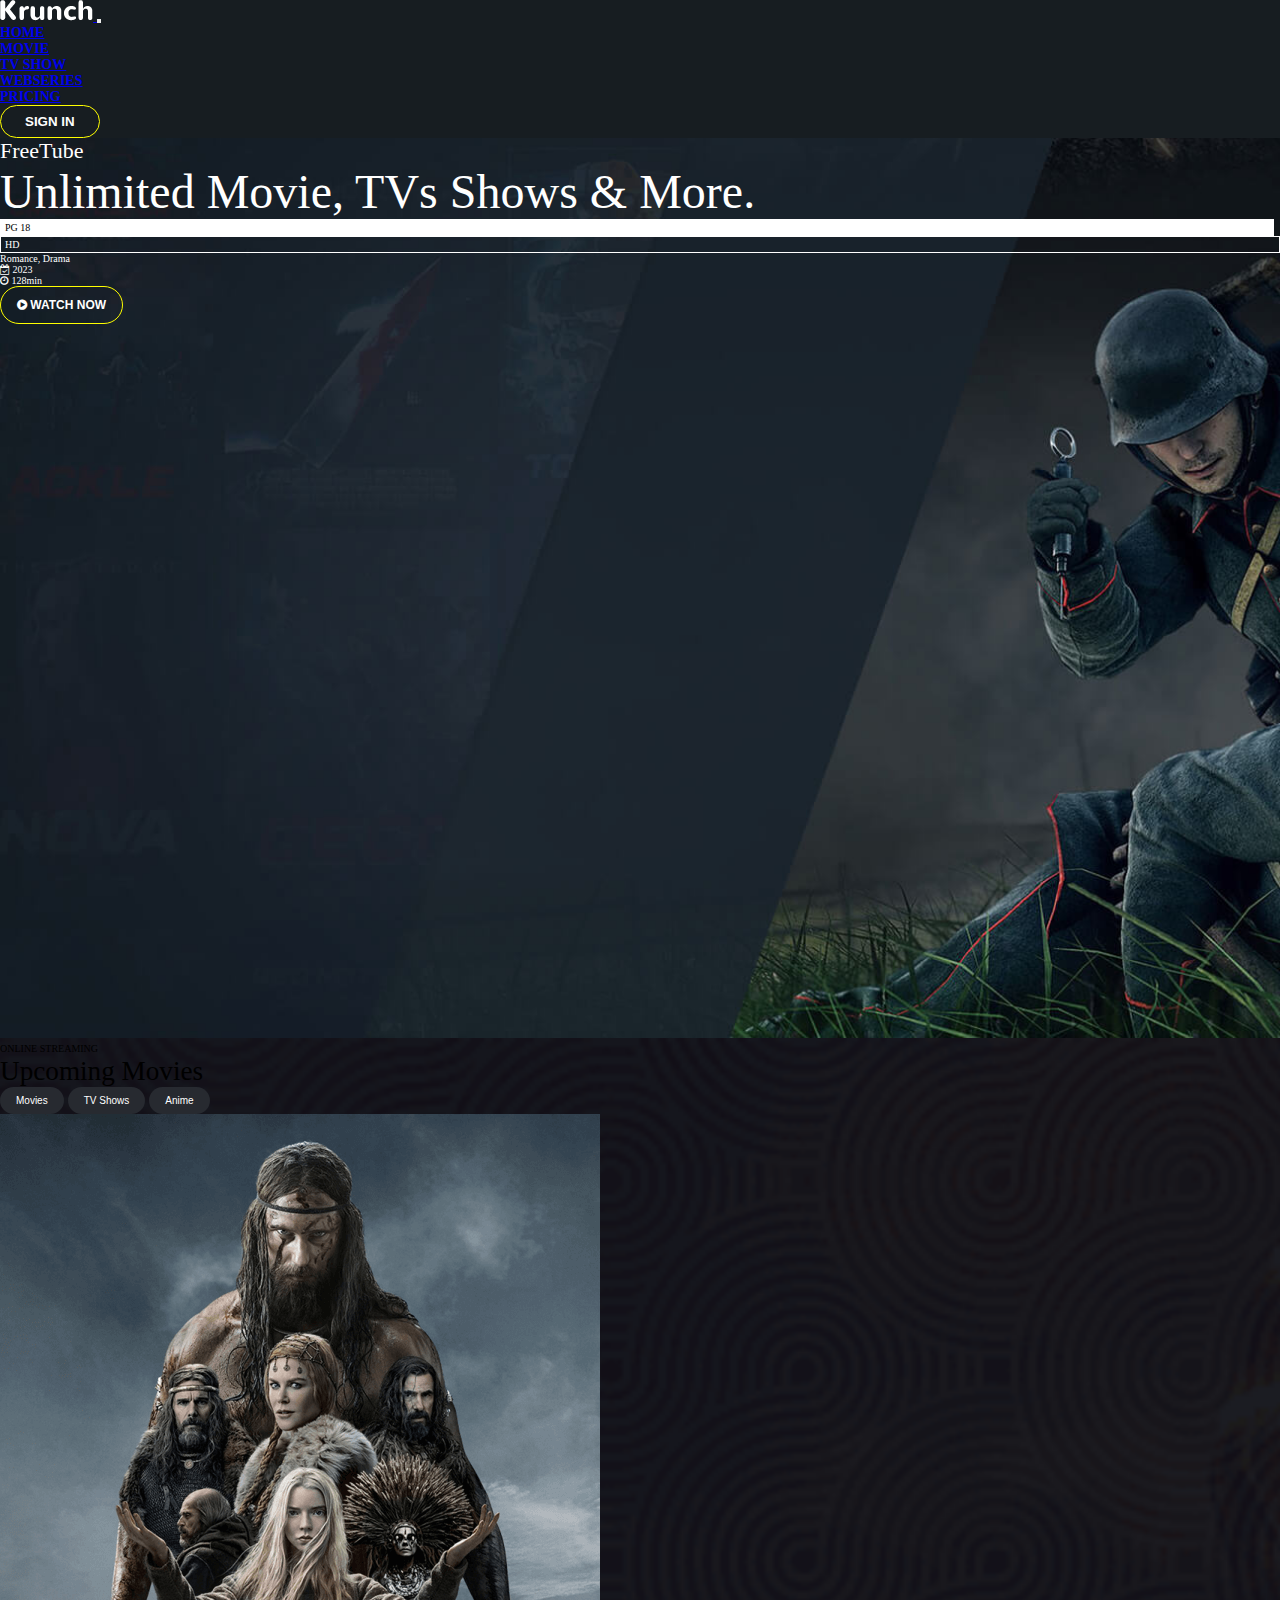
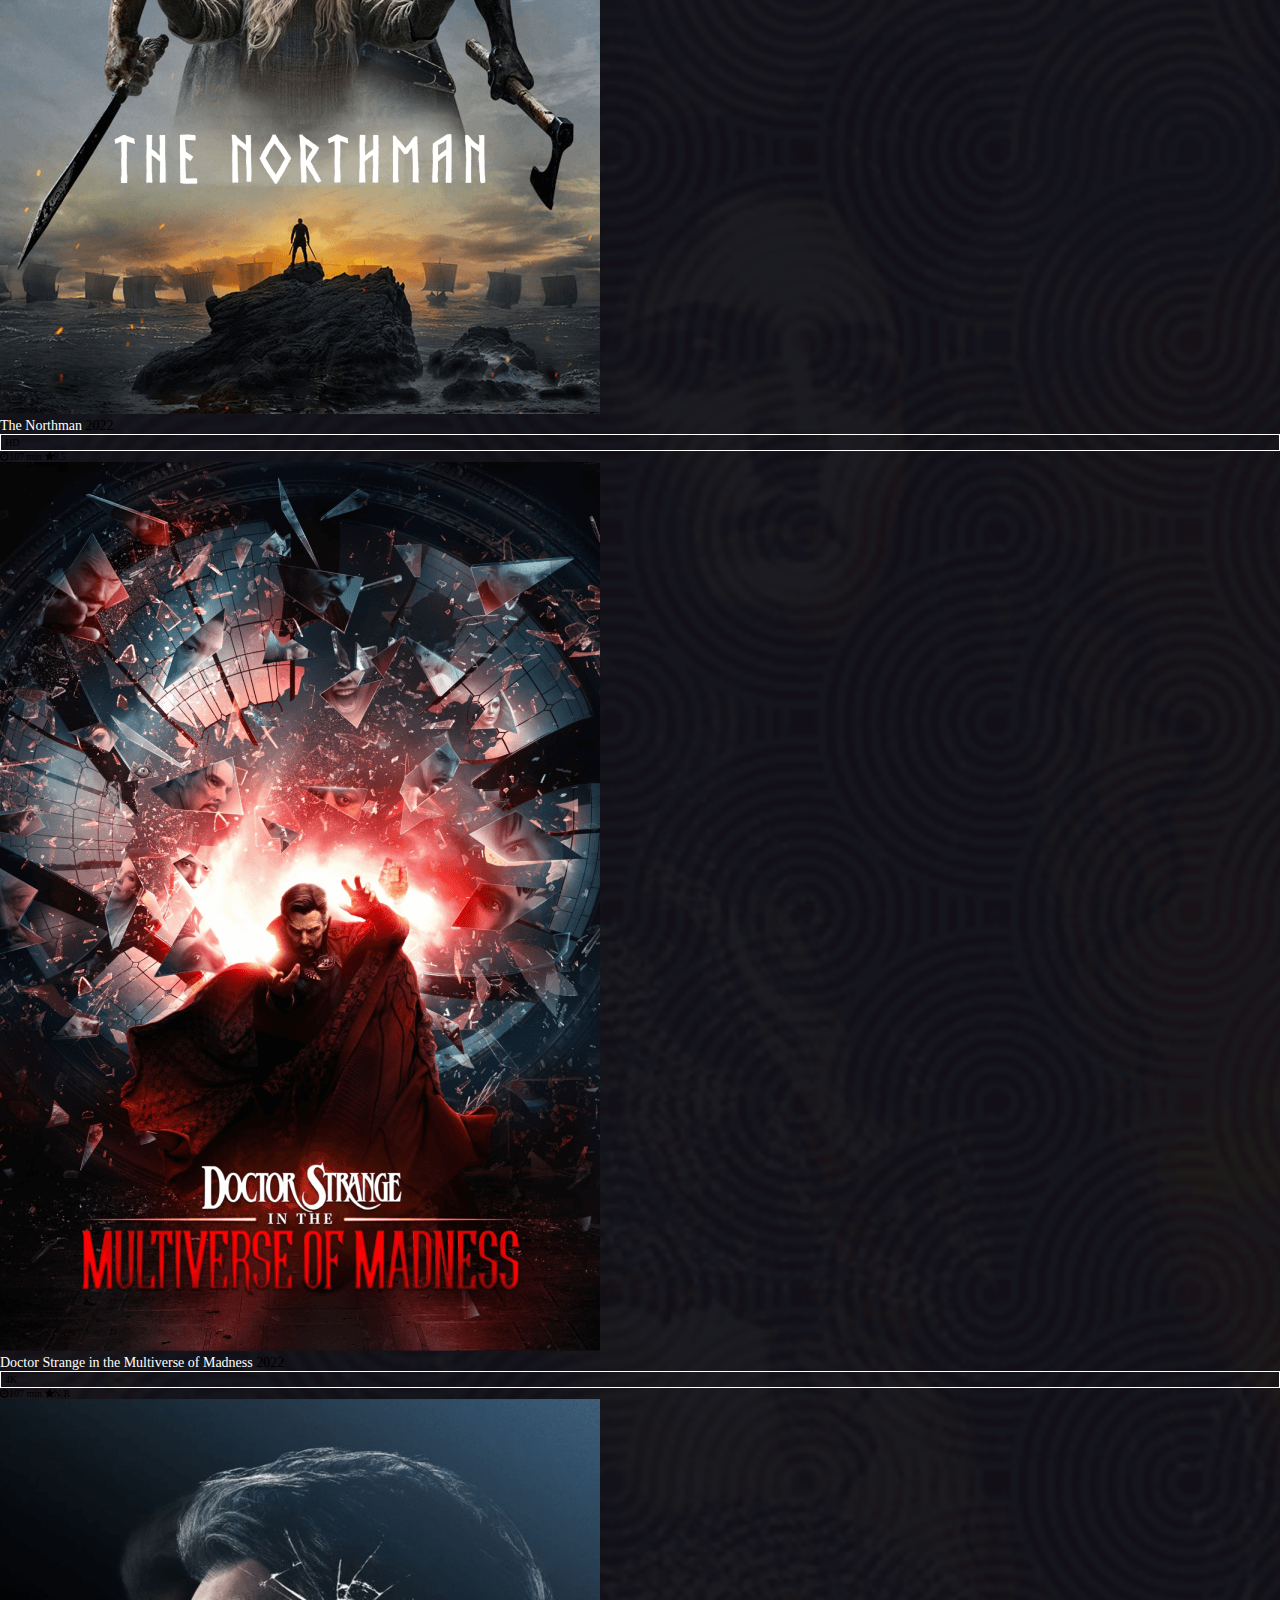
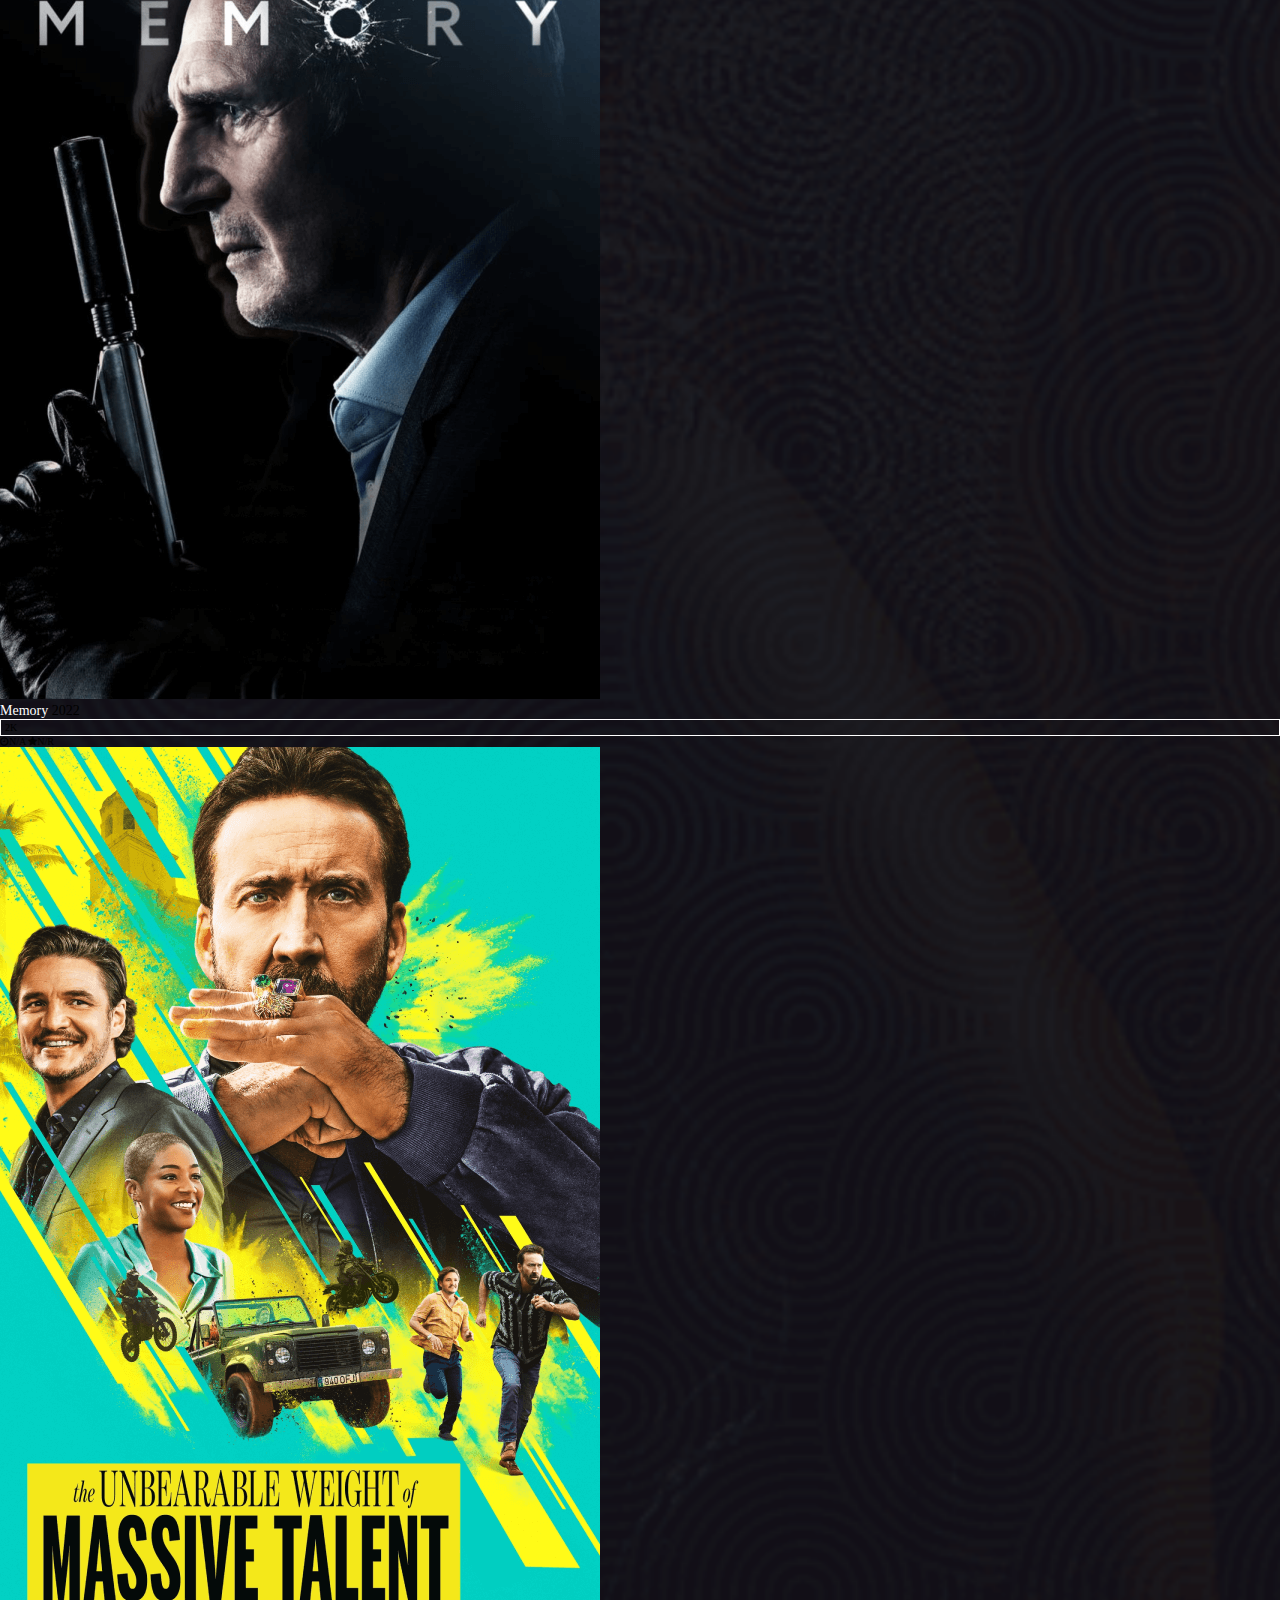
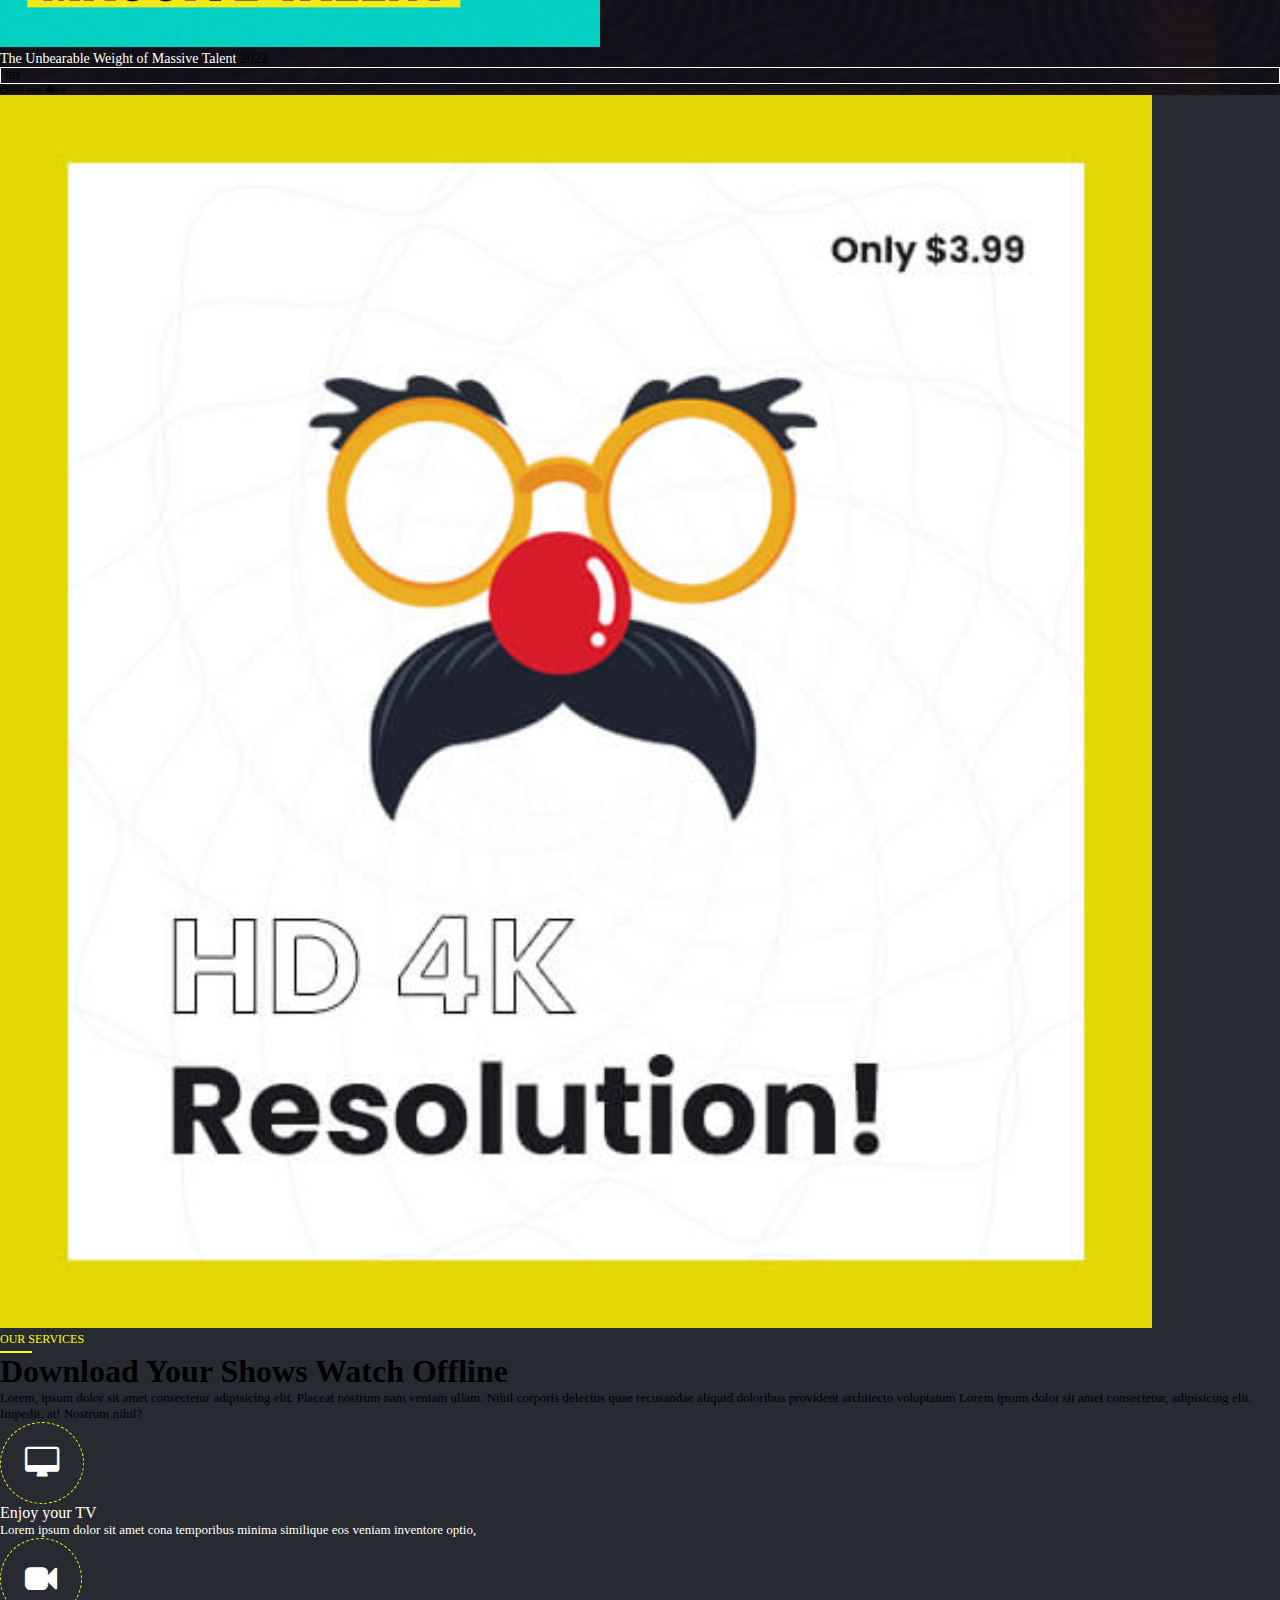
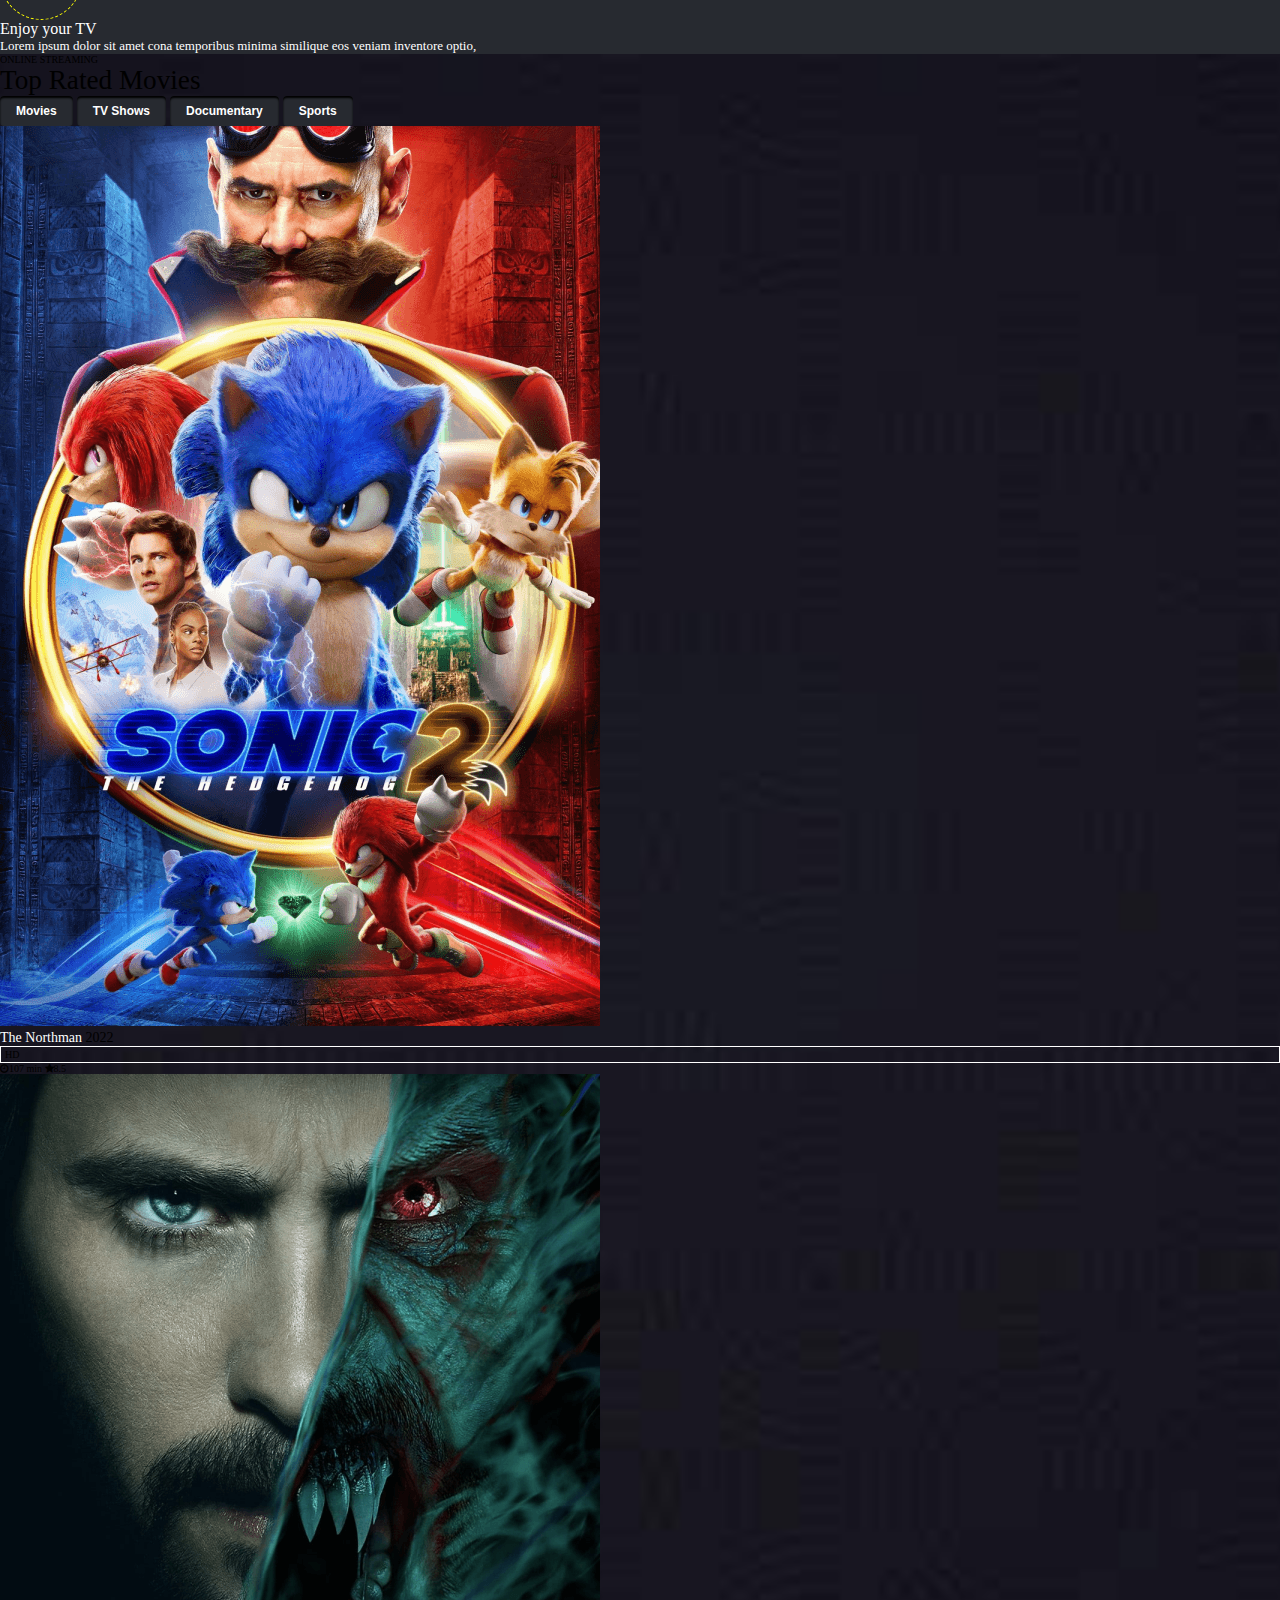
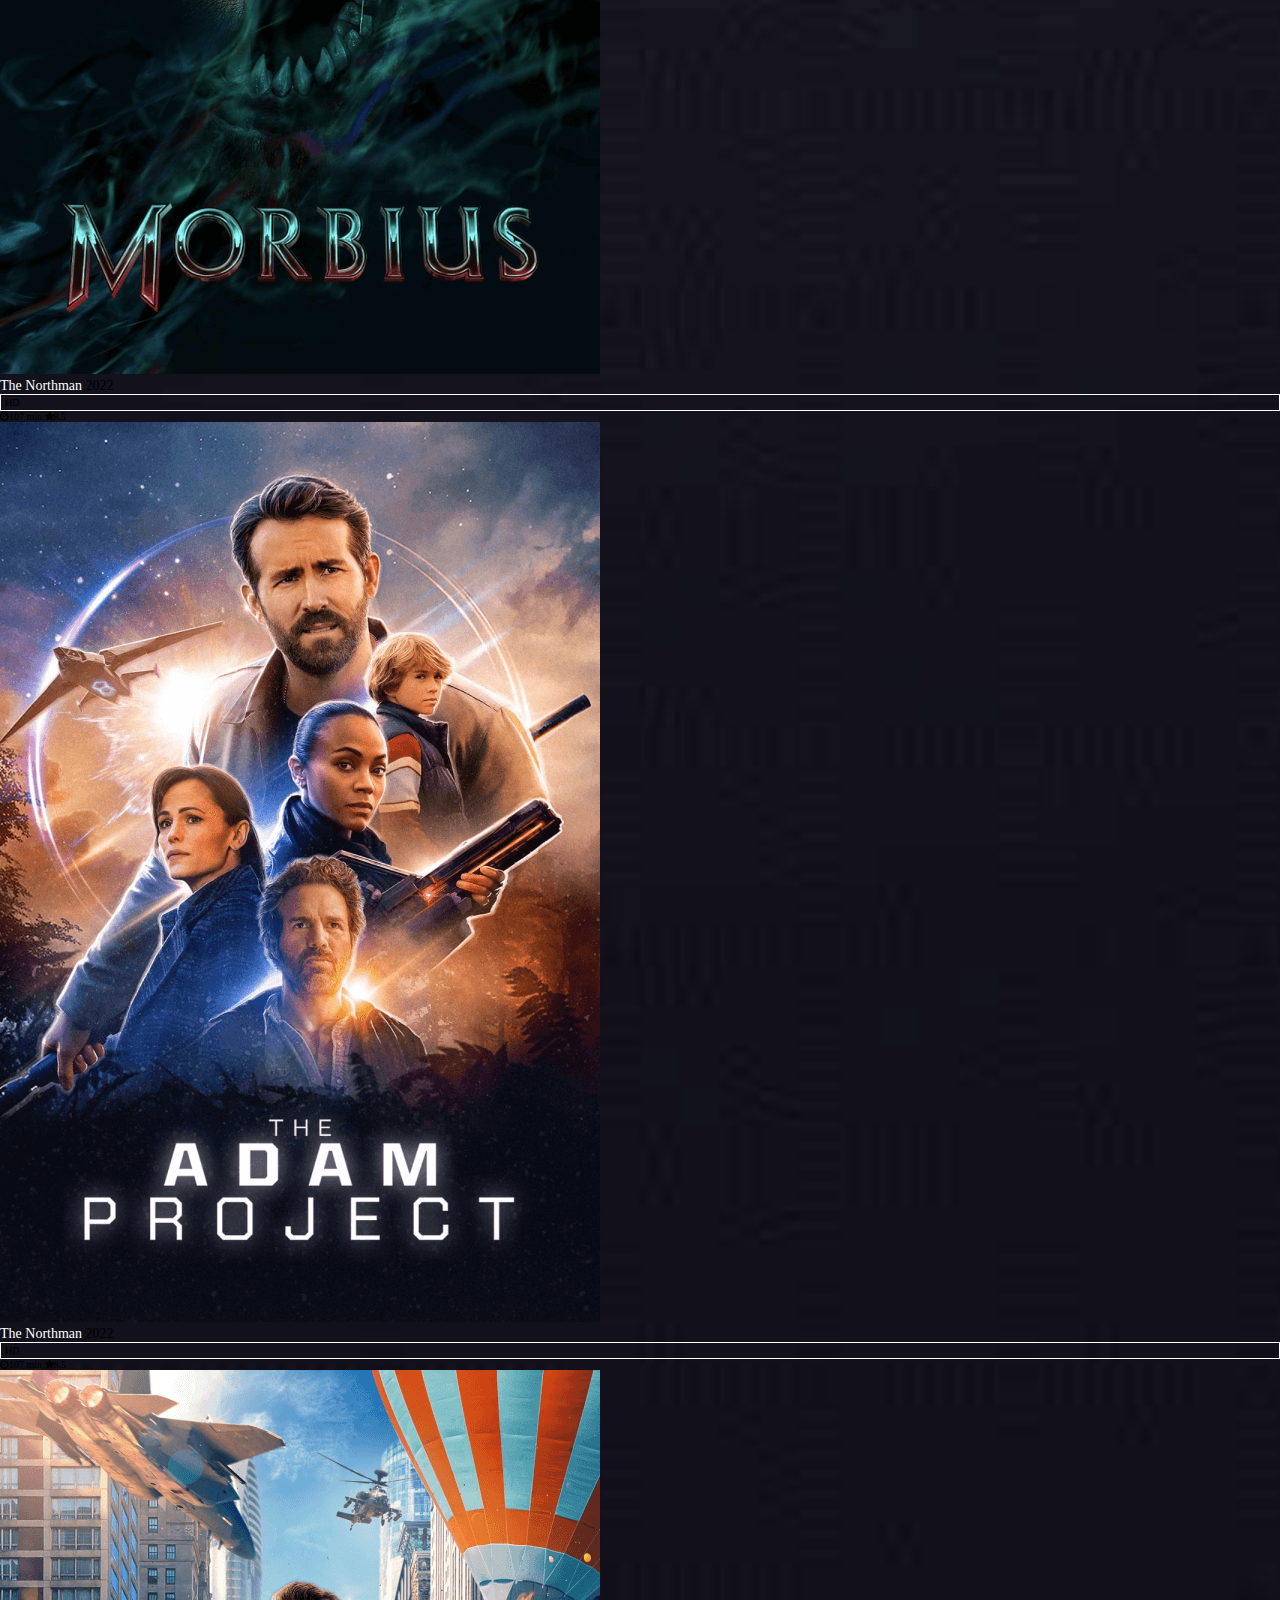
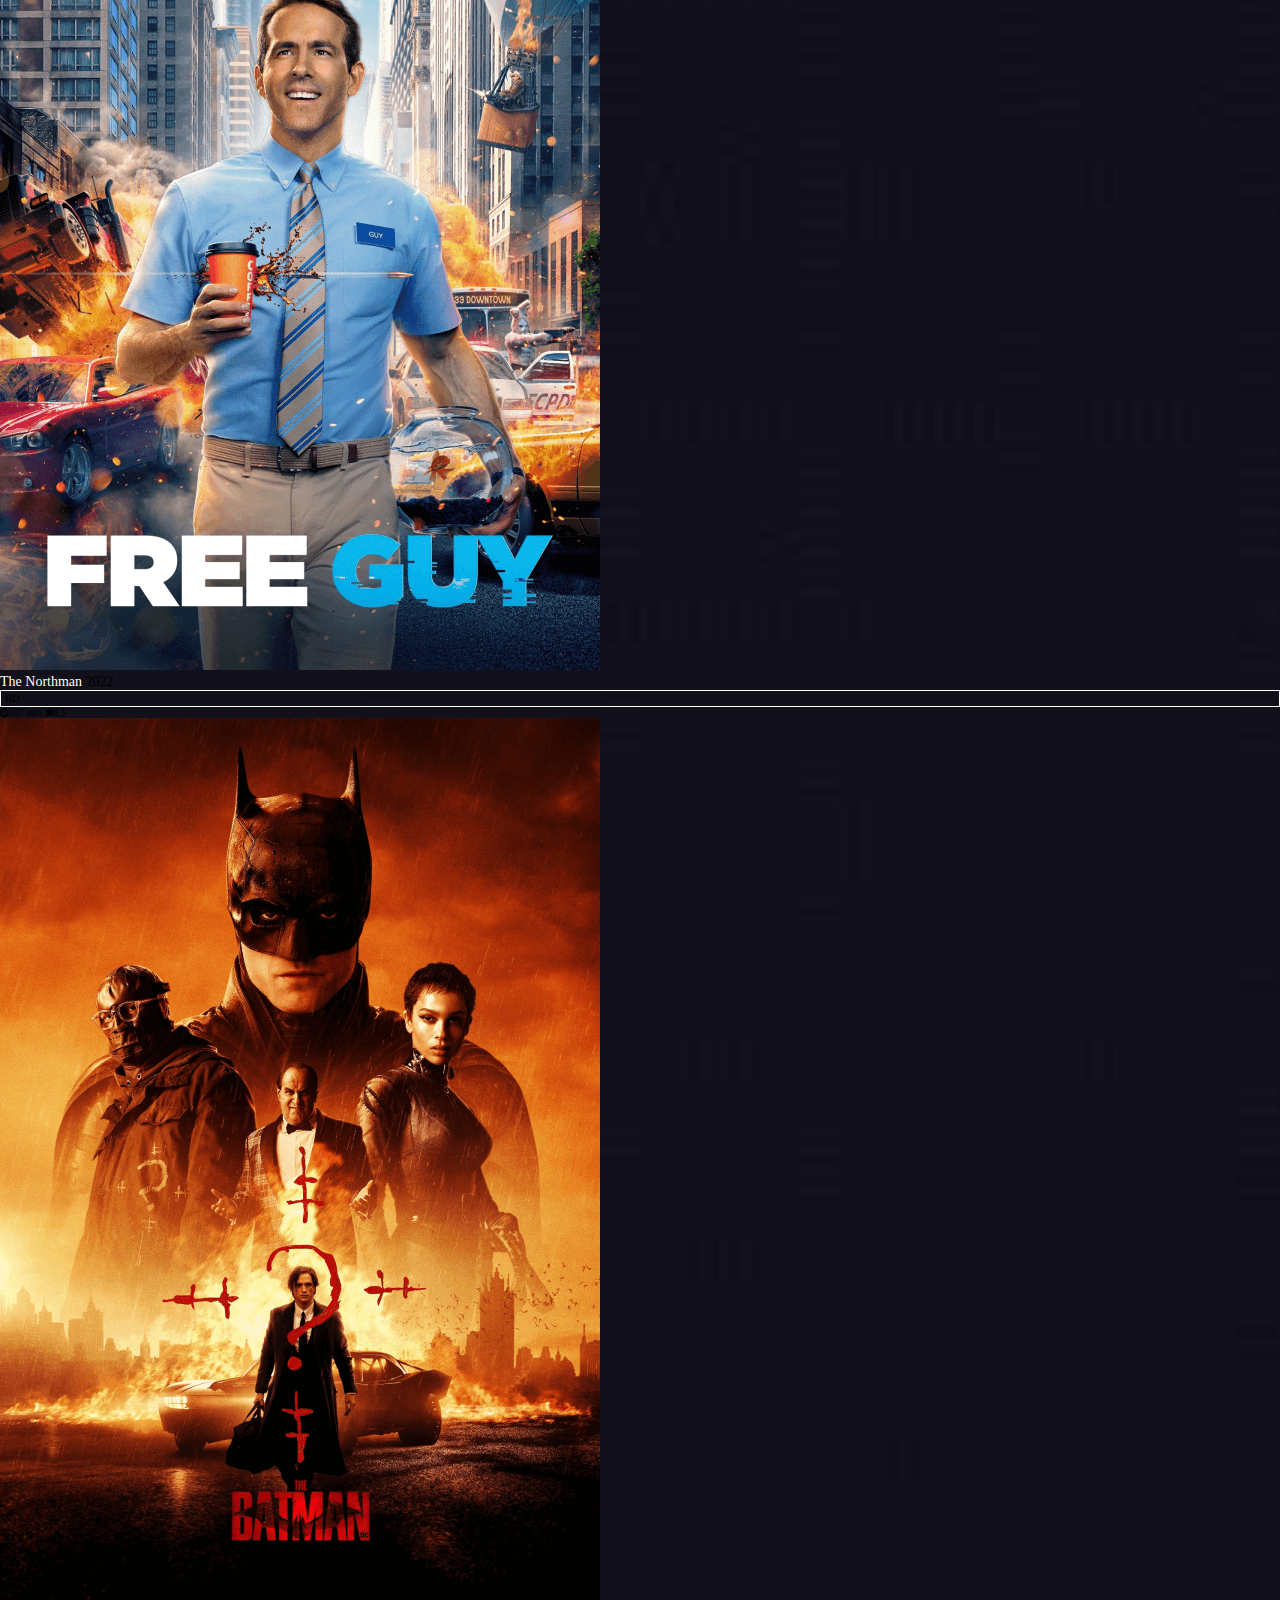
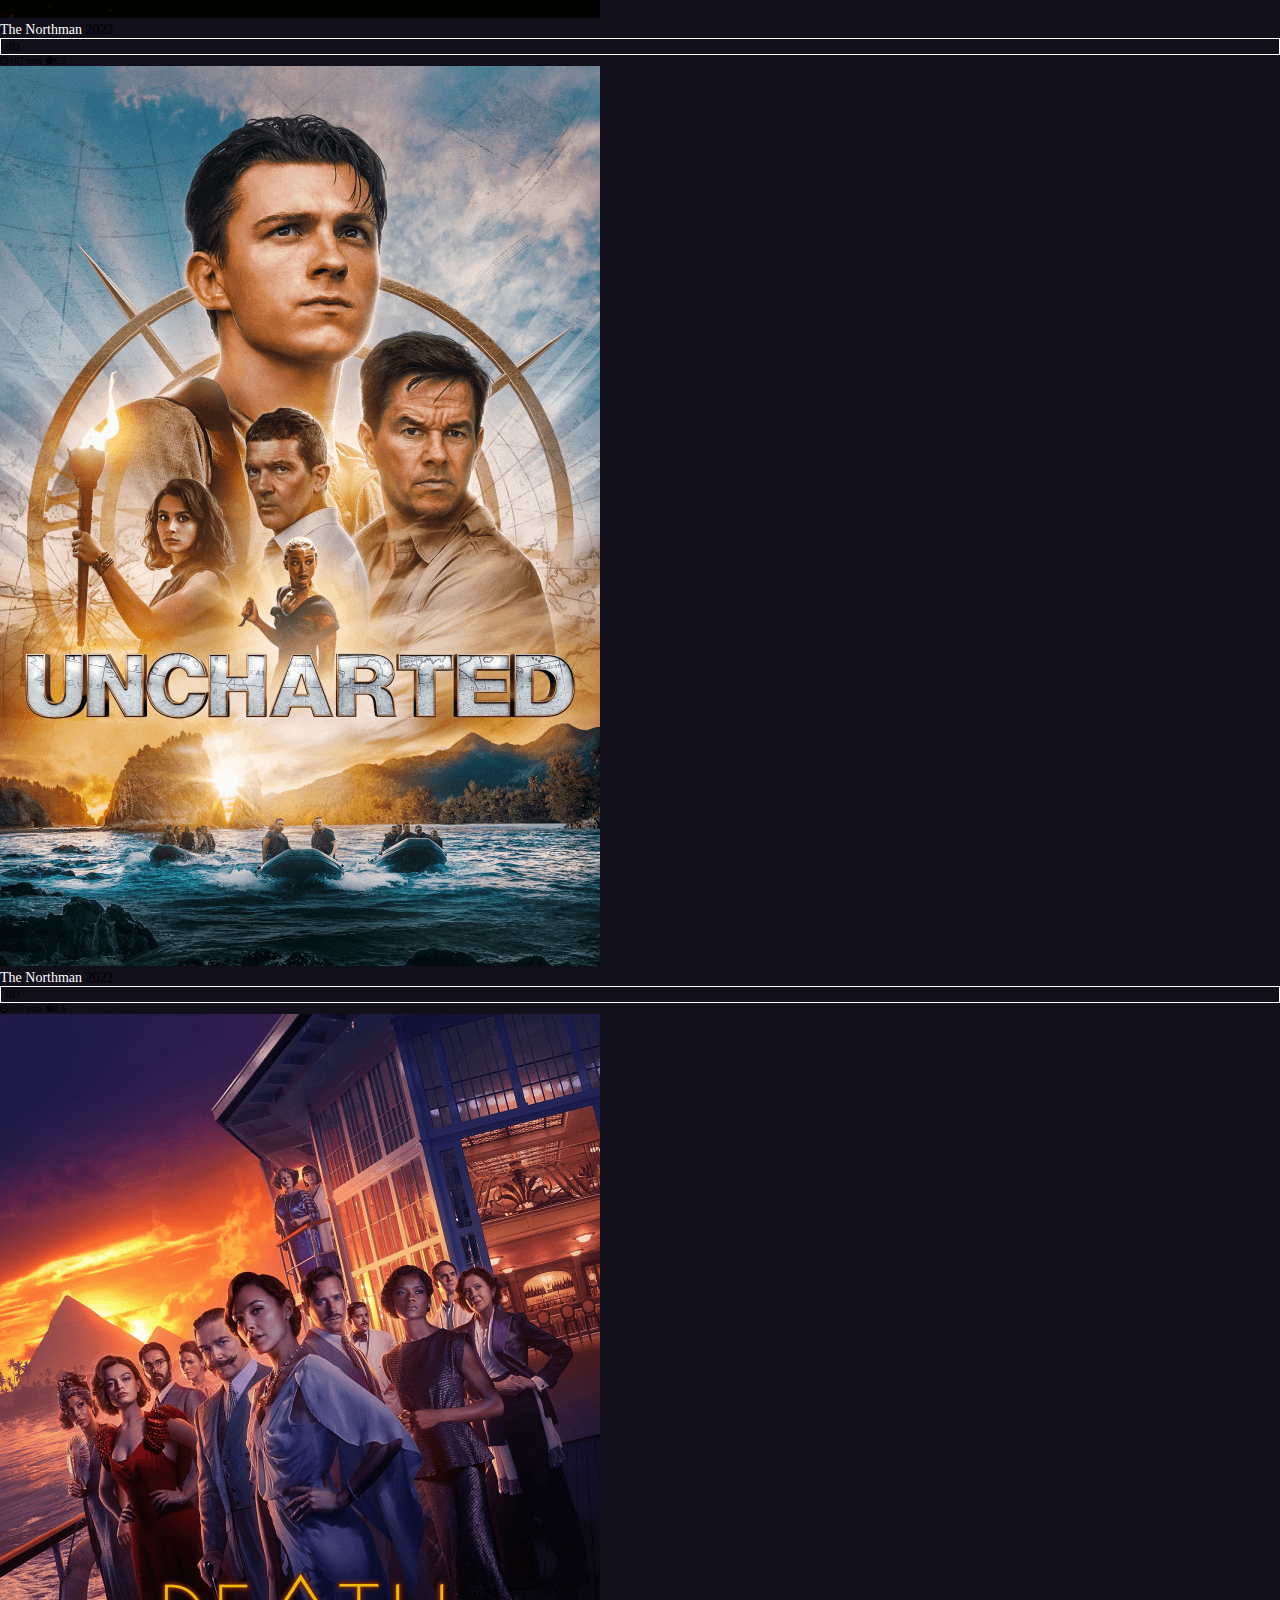
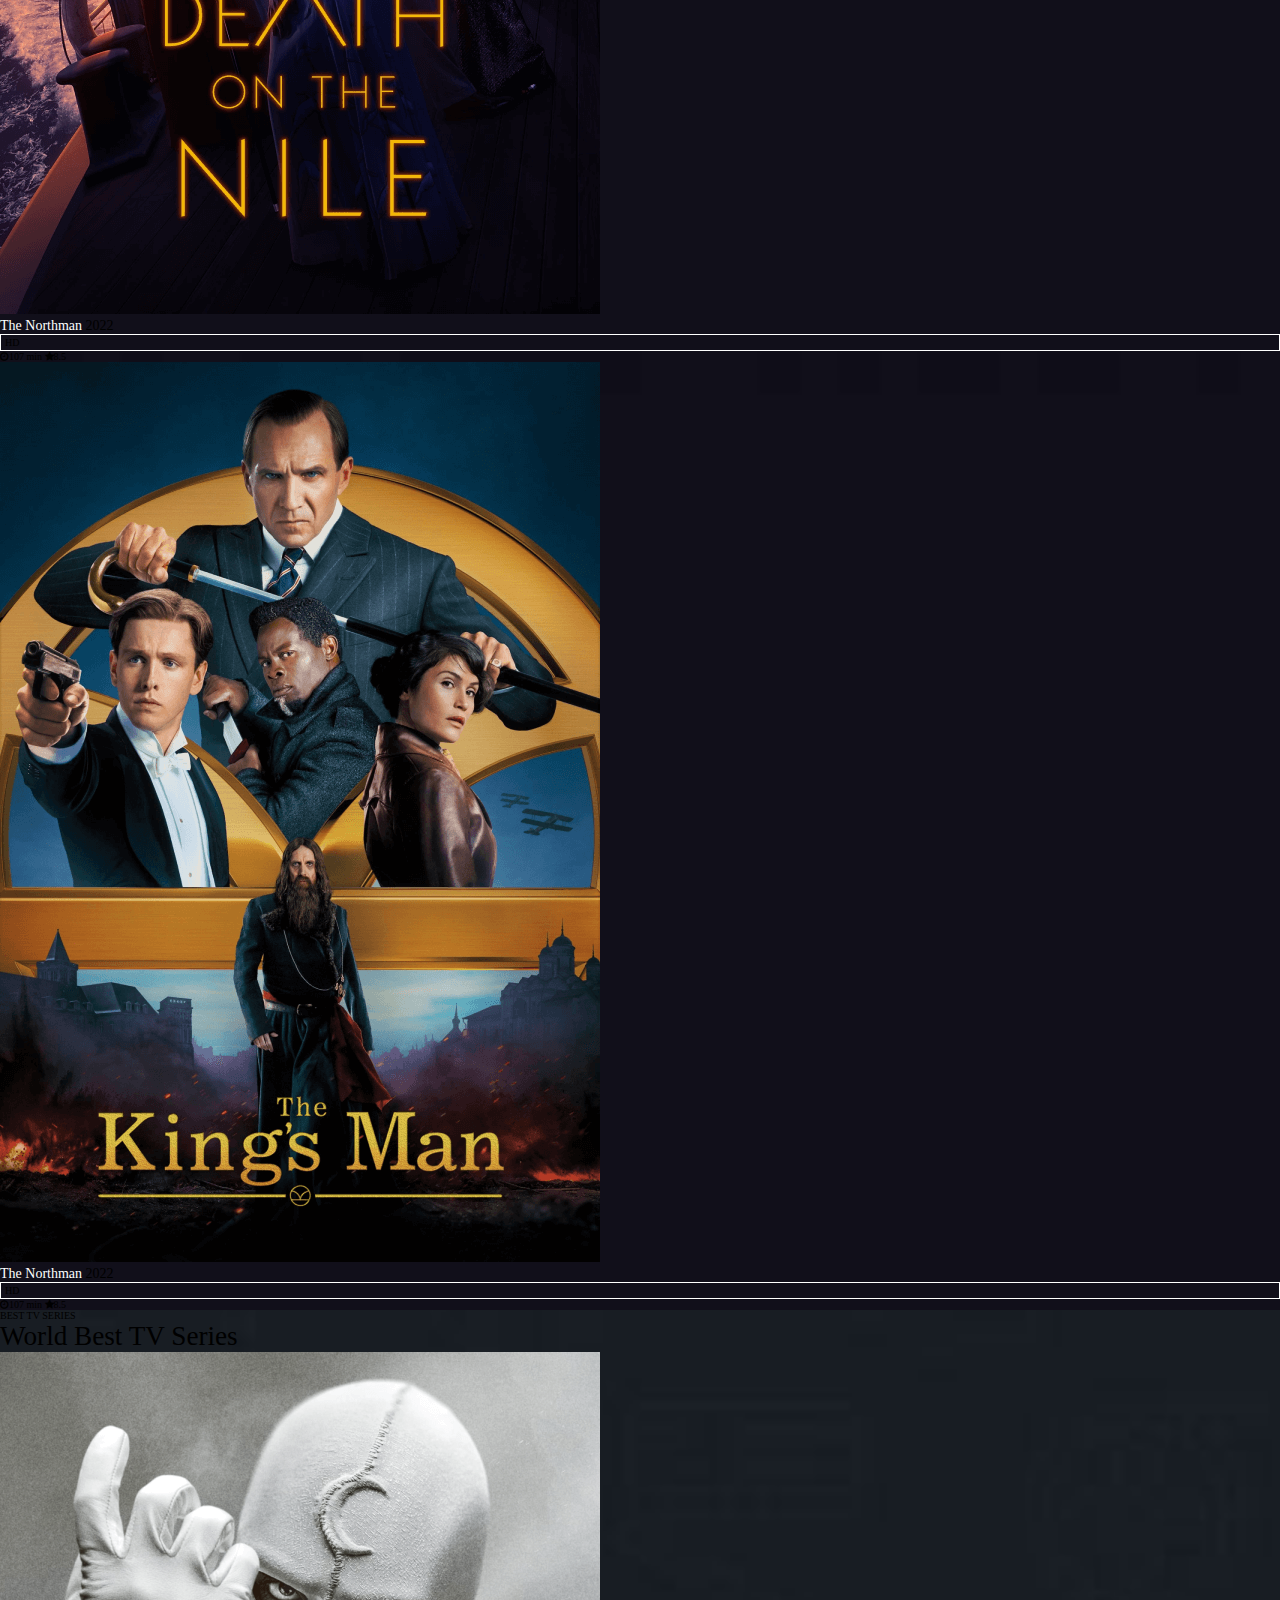
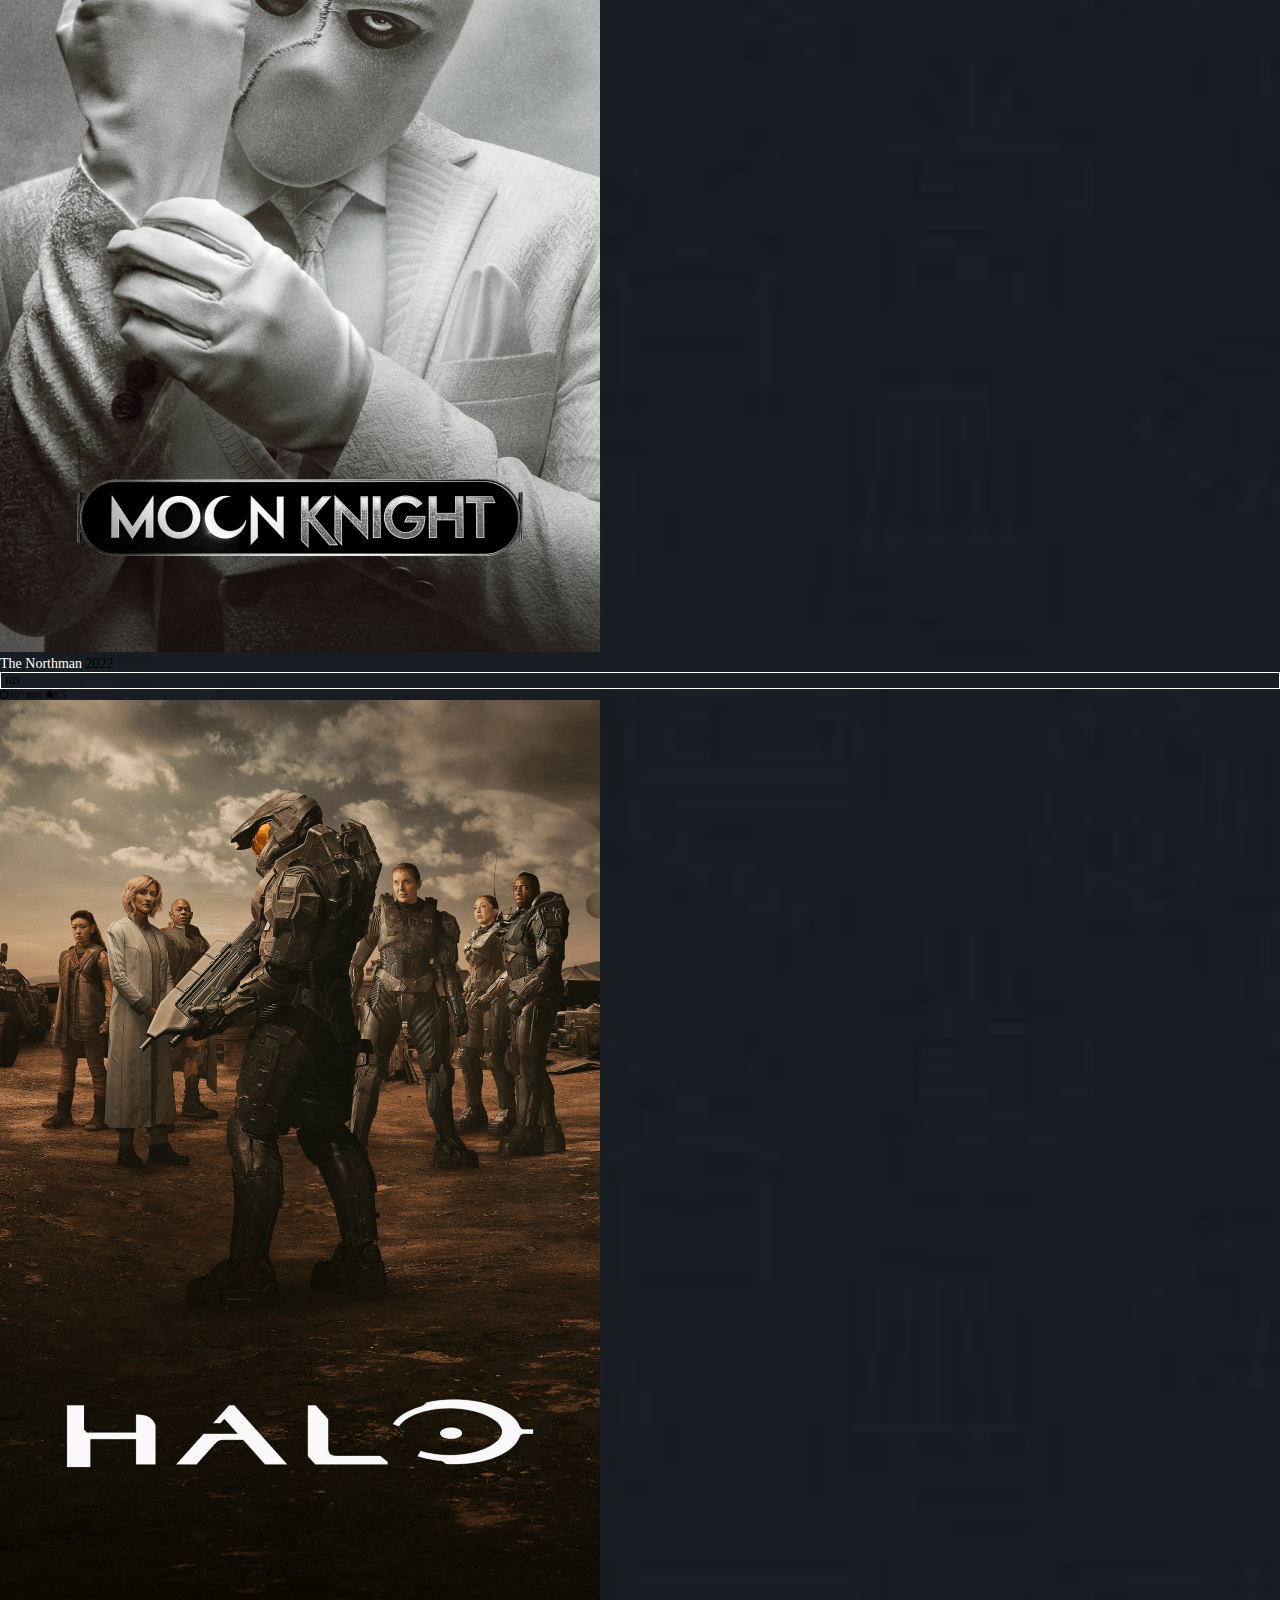
<file: index.html>
<!DOCTYPE html>
<html lang="en">
  <head>
    <meta charset="utf-8" />
    <meta name="viewport" content="width=device-width, initial-scale=1" />
    <title>FreeTube</title>
    <link
      href="https://cdn.jsdelivr.net/npm/bootstrap@5.3.0/dist/css/bootstrap.min.css"
      rel="stylesheet"
      integrity="sha384-9ndCyUaIbzAi2FUVXJi0CjmCapSmO7SnpJef0486qhLnuZ2cdeRhO02iuK6FUUVM"
      crossorigin="anonymous"
    />
    <link
      rel="stylesheet"
      href="https://cdnjs.cloudflare.com/ajax/libs/font-awesome/4.7.0/css/font-awesome.min.css"
    />
    <script
      defer
      src="https://cdn.jsdelivr.net/npm/bootstrap@5.3.0/dist/js/bootstrap.bundle.min.js"
      integrity="sha384-geWF76RCwLtnZ8qwWowPQNguL3RmwHVBC9FhGdlKrxdiJJigb/j/68SIy3Te4Bkz"
      crossorigin="anonymous"
    ></script>
    <script defer src="script.js"></script>
    <link rel="stylesheet" href="index.css">
  </head>


    <nav class="navbar navbar-expand-lg navbar-dark p-1 fixed-top navbar-transparent" style="backdrop-filter: blur(4px);" >
      <div class="container-fluid">
        <a class="navbar-brand p-3 " href="#">
          <img src="./images/logo.png" class="logo">
        </a>
        <button class="navbar-toggler" type="button" data-bs-toggle="collapse" data-bs-target="#navbarNav" aria-controls="navbarNav" aria-expanded="false" aria-label="Toggle navigation">
          <span class="navbar-toggler-icon"></span>
        </button>
        <div class="collapse navbar-collapse" id="navbarNav">
          <ul class="navbar-nav ms-auto mb-2 mb-lg-0 p-3">
            <li class="nav-item me-4 mt-md-2 mt-lg-0 ">
              <a class="nav-link active" aria-current="page" href="#">HOME</a>
            </li>
            <li class="nav-item me-4 mt-md-2 mt-lg-0">
              <a class="nav-link" href="#">MOVIE</a>
            </li>
            <li class="nav-item  me-4 mt-md-2 mt-lg-0">
              <a class="nav-link" href="#">TV SHOW</a>
            </li>
            <li class="nav-item me-4 mt-md-2 mt-lg-0">
              <a class="nav-link " href="#" >WEBSERIES</a>
            </li>
            <li class="nav-item me-4 mt-md-2 mt-lg-0">
              <a class="nav-link " href="#" >PRICING</a>
            </li>
              <button class="nav-item me-4 mt-md-2 mt-lg-0 sign-btn">SIGN IN</button>
          </ul>
        </div>
      </div>
    </nav>

    
    <div class="container-fluid background-con d-flex justify-content-center align-items-center" >
      <div class="container backimg fw-bold">
        <p style="font-size: 22px;" class="text-warning">FreeTube</p>
        <div>
          <p style="font-size: 3rem;">Unlimited <span class="text-warning"> Movie</span>, TVs Shows & More.</p>
        </div>
        <div class="d-flex small-font align-items-center">
            <p class="box-1 fw-bold">PG 18</p>
            <p class="box-2 me-3 fw-bold">HD</p>
            <p class="me-4">Romance, Drama</p>
            <p class="me-4">
               <i class="fa fa-calendar-check-o text-warning" ></i>
               2023
            </p>
            <p>
              <i class="fa fa-clock-o text-warning"></i>
              128min</p>
        </div>
        <div>
          <button class="watch-btn mt-5">
            <i class="fa fa-play-circle"></i>
            WATCH NOW</button>
        </div>
      </div>
    </div>
    <!-- top finsihed here -->

    <!-- Body Start here -->
    <div class="container-fluid bg-contain2">
      <div class="container pt-5 d-flex align-items-center justify-content-between movie-title">
        <div>
          <span class="text-warning head-text" >ONLINE STREAMING</span>
          <p class="fw-bold text-white head-text2" >Upcoming Movies</p>
        </div>
        <div>
          <button class="btn-body">Movies</button>
          <button class="btn-body">TV Shows</button>
          <button class="btn-body">Anime</button>
        </div>
      </div>

    <div class="container scroll-container p-3">
      <div class="row " style="flex-wrap: nowrap;" >
        <div class="col-md-6 col-lg-3 col-sm-6 col-12" >
          <div class="card bg-transparent " onclick="window.open('movie-info.html','mywindow');">
            <img src="./images/upcoming-1.png" class="card-img-top">
              <div class="card-body p-2">
                <div class="d-flex justify-content-between align-items-center text-white fw-bold" style="font-size: 14px;">
                  <a href="movie-info.html" class="title-name ">The Northman</a>
                  <span class="text-warning">2022</span>
                </div>
                <div class="d-flex justify-content-between align-items-center text-white fw-bold pt-3" style="font-size: 10px;">
                  <p class="box-2 me-3 fw-bold text-warning">HD</p>
                  <p>
                    <i class="fa fa-clock-o text-warning"></i>107 min
                    <span>
                      <i class="fa fa-star text-warning ps-2"></i>8.5
                    </span>
                  </p>
                </div>
              </div>
            </div>
          </div>

          <div class="col-md-6 col-lg-3 col-sm-6 col-12" >
            <div class="card bg-transparent " onclick="openDiv()">
              <img src="./images/upcoming-2.png" class="card-img-top">
                <div class="card-body p-2">
                  <div class="d-flex justify-content-between align-items-center text-white fw-bold" style="font-size: 14px;">
                    <a href="movie-info.html" class="title-name ">Doctor Strange in the Multiverse of Madness</a>
                    <span class="text-warning">2022</span>
                  </div>
                  <div class="d-flex justify-content-between align-items-center text-white fw-bold pt-3" style="font-size: 10px;">
                    <p class="box-2 me-3 fw-bold text-warning">4K</p>
                    <p>
                      <i class="fa fa-clock-o text-warning"></i>107 min
                      <span>
                        <i class="fa fa-star text-warning ps-2"></i>N/R
                      </span>
                    </p>
                  </div>
                </div>
              </div>
            </div>

            <div class="col-md-6 col-lg-3 col-sm-6 col-12">
              <div class="card bg-transparent">
                <img src="./images/upcoming-3.png" class="card-img-top">
                  <div class="card-body p-2">
                    <div class="d-flex justify-content-between align-items-center text-white fw-bold" style="font-size: 14px;">
                      <a href="movie-info.html" class="title-name ">Memory</a>
                      <span class="text-warning">2022</span>
                    </div>
                    <div class="d-flex justify-content-between align-items-center text-white fw-bold pt-3" style="font-size: 10px;">
                      <p class="box-2 me-3 fw-bold text-warning">2K</p>
                      <p>
                        <i class="fa fa-clock-o text-warning"></i>N/A
                        <span>
                          <i class="fa fa-star text-warning ps-2"></i>N/R
                        </span>
                      </p>
                    </div>
                  </div>
                </div>
              </div>

              <div class="col-md-6 col-lg-3 col-sm-6 col-12">
                <div class="card bg-transparent">
                  <img src="./images/upcoming-4.png" class="card-img-top">
                    <div class="card-body p-2">
                      <div class="d-flex justify-content-between align-items-center text-white fw-bold" style="font-size: 14px;">
                        <a href="movie-info.html" class="title-name ">The Unbearable Weight of Massive Talent                        </a>
                        <span class="text-warning">2022</span>
                      </div>
                      <div class="d-flex justify-content-between align-items-center text-white fw-bold pt-3" style="font-size: 10px;">
                        <p class="box-2 me-3 fw-bold text-warning">HD</p>
                        <p>
                          <i class="fa fa-clock-o text-warning"></i>107 min
                          <span>
                            <i class="fa fa-star text-warning ps-2"></i>6.6
                          </span>
                        </p>
                      </div>
                    </div>
                  </div>
                </div>
        </div>
      </div>
    </div>

    <div class="container-fluid bgcon3">  
      <div class="container contain-100">
        <div class="row">
          <div class="col-12 col-md-6 col-lg-6 col-sm-10 col-10">
            <img src="./images/service-banner.jpg" class="banner pt-2 pb-2" />
          </div>
          <div class="col-12 col-md-6 col-lg-6 col-sm-10 p-3 col-10">
            <p class="service-title">OUR SERVICES</p>
            <p class="service-big text-white">Download Your Shows Watch Offline</p>
            <p class="text-white service-con">
              Lorem, ipsum dolor sit amet consectetur adipisicing elit. Placeat
              nostrum nam veniam ullam. Nihil corporis delectus quae recusandae
              aliquid doloribus provident architecto voluptatum Lorem ipsum
              dolor sit amet consectetur, adipisicing elit. Impedit, at! Nostrum
              nihil?
            </p>
            <div class="icon-contain d-flex align-items-center container ">
              <i class="fa fa-desktop fa-2x icon-desk"></i>
              <div class="ps-3 ">
              <p class="mb-2 fw-bold service-medium">Enjoy your TV</p>
              <p class="service-con">
                    Lorem ipsum dolor sit amet cona temporibus minima similique
                eos veniam inventore optio, 
                </p>
            </div>
            </div>
            <div class="icon-contain d-flex align-items-center container mt-3">
                <i class="fa fa-video-camera fa-2x icon-desk"></i>
                <div class="ps-3">
                    <p class="mb-2 fw-bold service-medium">Enjoy your TV</p>
                    <p class="service-con">
                          Lorem ipsum dolor sit amet cona temporibus minima similique
                      eos veniam inventore optio, 
                      </p>
                  </div>
              </div>
          </div>
        </div>
      </div>
    </div>

    <!-- div 4 -------------------- -->
    <div class="container-fluid bg-contain4">
      <div class="container pt-5 d-flex align-items-center  movie-title flex-column">
        <div>
          <p class="text-warning head-text text-center m-0" >ONLINE STREAMING</p>
          <p class="fw-bold text-white head-text2" >Top Rated Movies</p>
        </div>
        <div>
          <button class="btn-body2">Movies</button>
          <button class="btn-body2">TV Shows</button>
          <button class="btn-body2">Documentary</button>
          <button class="btn-body2">Sports</button>
        </div>
      </div>
    

      <div class="container scroll-container p-3">
        <div class="row" >
          <div class="col-md-6 col-lg-3 col-sm-6 col-12" >
            <div class="card bg-transparent">
              <img src="./images/movie-1.png" class="card-img-top">
                <div class="card-body p-2">
                  <div class="d-flex justify-content-between align-items-center text-white fw-bold" style="font-size: 14px;">
                    <a href="movie-info.html" class="title-name ">The Northman</a>
                    <span class="text-warning">2022</span>
                  </div>
                  <div class="d-flex justify-content-between align-items-center text-white fw-bold pt-3" style="font-size: 10px;">
                    <p class="box-2 me-3 fw-bold text-warning">HD</p>
                    <p>
                      <i class="fa fa-clock-o text-warning"></i>107 min
                      <span>
                        <i class="fa fa-star text-warning ps-2"></i>8.5
                      </span>
                    </p>
                  </div>
                </div>
              </div>
            </div>
  
            <div class="col-md-6 col-lg-3 col-sm-6 col-12" >
              <div class="card bg-transparent">
                <img src="./images/movie-2.png" class="card-img-top">
                  <div class="card-body p-2">
                    <div class="d-flex justify-content-between align-items-center text-white fw-bold" style="font-size: 14px;">
                      <a href="movie-info.html" class="title-name ">The Northman</a>
                      <span class="text-warning">2022</span>
                    </div>
                    <div class="d-flex justify-content-between align-items-center text-white fw-bold pt-3" style="font-size: 10px;">
                      <p class="box-2 me-3 fw-bold text-warning">HD</p>
                      <p>
                        <i class="fa fa-clock-o text-warning"></i>107 min
                        <span>
                          <i class="fa fa-star text-warning ps-2"></i>8.5
                        </span>
                      </p>
                    </div>
                  </div>
                </div>
              </div>
  
              <div class="col-md-6 col-lg-3 col-sm-6 col-12">
                <div class="card bg-transparent">
                  <img src="./images/movie-3.png" class="card-img-top">
                    <div class="card-body p-2">
                      <div class="d-flex justify-content-between align-items-center text-white fw-bold" style="font-size: 14px;">
                        <a href="movie-info.html" class="title-name ">The Northman</a>
                        <span class="text-warning">2022</span>
                      </div>
                      <div class="d-flex justify-content-between align-items-center text-white fw-bold pt-3" style="font-size: 10px;">
                        <p class="box-2 me-3 fw-bold text-warning">HD</p>
                        <p>
                          <i class="fa fa-clock-o text-warning"></i>107 min
                          <span>
                            <i class="fa fa-star text-warning ps-2"></i>8.5
                          </span>
                        </p>
                      </div>
                    </div>
                  </div>
                </div>
  
                <div class="col-md-6 col-lg-3 col-sm-6 col-12">
                  <div class="card bg-transparent">
                    <img src="./images/movie-4.png" class="card-img-top">
                      <div class="card-body p-2">
                        <div class="d-flex justify-content-between align-items-center text-white fw-bold" style="font-size: 14px;">
                          <a href="movie-info.html" class="title-name ">The Northman</a>
                          <span class="text-warning">2022</span>
                        </div>
                        <div class="d-flex justify-content-between align-items-center text-white fw-bold pt-3" style="font-size: 10px;">
                          <p class="box-2 me-3 fw-bold text-warning">HD</p>
                          <p>
                            <i class="fa fa-clock-o text-warning"></i>107 min
                            <span>
                              <i class="fa fa-star text-warning ps-2"></i>8.5
                            </span>
                          </p>
                        </div>
                      </div>
                    </div>
                  </div>
                </div>
            </div>

            <div class="container scroll-container p-3">
              <div class="row " >
                <div class="col-md-6 col-lg-3 col-sm-6 col-12" >
                  <div class="card bg-transparent">
                    <img src="./images/movie-5.png" class="card-img-top">
                      <div class="card-body p-2">
                        <div class="d-flex justify-content-between align-items-center text-white fw-bold" style="font-size: 14px;">
                          <a href="movie-info.html" class="title-name ">The Northman</a>
                          <span class="text-warning">2022</span>
                        </div>
                        <div class="d-flex justify-content-between align-items-center text-white fw-bold pt-3" style="font-size: 10px;">
                          <p class="box-2 me-3 fw-bold text-warning">HD</p>
                          <p>
                            <i class="fa fa-clock-o text-warning"></i>107 min
                            <span>
                              <i class="fa fa-star text-warning ps-2"></i>8.5
                            </span>
                          </p>
                        </div>
                      </div>
                    </div>
                  </div>
        
                  <div class="col-md-6 col-lg-3 col-sm-6 col-12" >
                    <div class="card bg-transparent">
                      <img src="./images/movie-6.png" class="card-img-top">
                        <div class="card-body p-2">
                          <div class="d-flex justify-content-between align-items-center text-white fw-bold" style="font-size: 14px;">
                            <a href="movie-info.html" class="title-name ">The Northman</a>
                            <span class="text-warning">2022</span>
                          </div>
                          <div class="d-flex justify-content-between align-items-center text-white fw-bold pt-3" style="font-size: 10px;">
                            <p class="box-2 me-3 fw-bold text-warning">HD</p>
                            <p>
                              <i class="fa fa-clock-o text-warning"></i>107 min
                              <span>
                                <i class="fa fa-star text-warning ps-2"></i>8.5
                              </span>
                            </p>
                          </div>
                        </div>
                      </div>
                    </div>
        
                    <div class="col-md-6 col-lg-3 col-sm-6 col-12">
                      <div class="card bg-transparent">
                        <img src="./images/movie-7.png" class="card-img-top">
                          <div class="card-body p-2">
                            <div class="d-flex justify-content-between align-items-center text-white fw-bold" style="font-size: 14px;">
                              <a href="movie-info.html" class="title-name ">The Northman</a>
                              <span class="text-warning">2022</span>
                            </div>
                            <div class="d-flex justify-content-between align-items-center text-white fw-bold pt-3" style="font-size: 10px;">
                              <p class="box-2 me-3 fw-bold text-warning">HD</p>
                              <p>
                                <i class="fa fa-clock-o text-warning"></i>107 min
                                <span>
                                  <i class="fa fa-star text-warning ps-2"></i>8.5
                                </span>
                              </p>
                            </div>
                          </div>
                        </div>
                      </div>
        
                      <div class="col-md-6 col-lg-3 col-sm-6 col-12">
                        <div class="card bg-transparent">
                          <img src="./images/movie-8.png" class="card-img-top">
                            <div class="card-body p-2">
                              <div class="d-flex justify-content-between align-items-center text-white fw-bold" style="font-size: 14px;">
                                <a href="movie-info.html" class="title-name ">The Northman</a>
                                <span class="text-warning">2022</span>
                              </div>
                              <div class="d-flex justify-content-between align-items-center text-white fw-bold pt-3" style="font-size: 10px;">
                                <p class="box-2 me-3 fw-bold text-warning">HD</p>
                                <p>
                                  <i class="fa fa-clock-o text-warning"></i>107 min
                                  <span>
                                    <i class="fa fa-star text-warning ps-2"></i>8.5
                                  </span>
                                </p>
                              </div>
                            </div>
                          </div>
                        </div>
                      </div>
                  </div>
                </div>

                <!-- ------------- div 5 ---------------- -->

                <div class="container-fluid bg-contain5">
                  <div class="container pt-5 d-flex align-items-center  movie-title flex-column">
                    <div>
                      <p class="text-warning head-text text-center m-0" >BEST TV SERIES</p>
                      <p class="fw-bold text-white head-text2" >World Best TV Series</p>
                    </div>
                  </div>
                
            
                  <div class="container scroll-container p-3">
                    <div class="row" >
                      <div class="col-md-6 col-lg-3 col-sm-6 col-12" >
                        <div class="card bg-transparent">
                          <img src="./images/series-1.png" class="card-img-top">
                            <div class="card-body p-2">
                              <div class="d-flex justify-content-between align-items-center text-white fw-bold" style="font-size: 14px;">
                                <a href="movie-info.html" class="title-name ">The Northman</a>
                                <span class="text-warning">2022</span>
                              </div>
                              <div class="d-flex justify-content-between align-items-center text-white fw-bold pt-3" style="font-size: 10px;">
                                <p class="box-2 me-3 fw-bold text-warning">HD</p>
                                <p>
                                  <i class="fa fa-clock-o text-warning"></i>107 min
                                  <span>
                                    <i class="fa fa-star text-warning ps-2"></i>8.5
                                  </span>
                                </p>
                              </div>
                            </div>
                          </div>
                        </div>
              
                        <div class="col-md-6 col-lg-3 col-sm-6 col-12" >
                          <div class="card bg-transparent">
                            <img src="./images/series-2.png" class="card-img-top">
                              <div class="card-body p-2">
                                <div class="d-flex justify-content-between align-items-center text-white fw-bold" style="font-size: 14px;">
                                  <a href="movie-info.html" class="title-name ">The Northman</a>
                                  <span class="text-warning">2022</span>
                                </div>
                                <div class="d-flex justify-content-between align-items-center text-white fw-bold pt-3" style="font-size: 10px;">
                                  <p class="box-2 me-3 fw-bold text-warning">HD</p>
                                  <p>
                                    <i class="fa fa-clock-o text-warning"></i>107 min
                                    <span>
                                      <i class="fa fa-star text-warning ps-2"></i>8.5
                                    </span>
                                  </p>
                                </div>
                              </div>
                            </div>
                          </div>
              
                          <div class="col-md-6 col-lg-3 col-sm-6 col-12">
                            <div class="card bg-transparent">
                              <img src="./images/series-3.png" class="card-img-top">
                                <div class="card-body p-2">
                                  <div class="d-flex justify-content-between align-items-center text-white fw-bold" style="font-size: 14px;">
                                    <a href="movie-info.html" class="title-name ">The Northman</a>
                                    <span class="text-warning">2022</span>
                                  </div>
                                  <div class="d-flex justify-content-between align-items-center text-white fw-bold pt-3" style="font-size: 10px;">
                                    <p class="box-2 me-3 fw-bold text-warning">HD</p>
                                    <p>
                                      <i class="fa fa-clock-o text-warning"></i>107 min
                                      <span>
                                        <i class="fa fa-star text-warning ps-2"></i>8.5
                                      </span>
                                    </p>
                                  </div>
                                </div>
                              </div>
                            </div>
              
                            <div class="col-md-6 col-lg-3 col-sm-6 col-12">
                              <div class="card bg-transparent">
                                <img src="./images/series-4.png" class="card-img-top">
                                  <div class="card-body p-2">
                                    <div class="d-flex justify-content-between align-items-center text-white fw-bold" style="font-size: 14px;">
                                      <a href="movie-info.html" class="title-name ">The Northman</a>
                                      <span class="text-warning">2022</span>
                                    </div>
                                    <div class="d-flex justify-content-between align-items-center text-white fw-bold pt-3" style="font-size: 10px;">
                                      <p class="box-2 me-3 fw-bold text-warning">HD</p>
                                      <p>
                                        <i class="fa fa-clock-o text-warning"></i>107 min
                                        <span>
                                          <i class="fa fa-star text-warning ps-2"></i>8.5
                                        </span>
                                      </p>
                                    </div>
                                  </div>
                                </div>
                              </div>
                            </div>
                        </div>
                      </div>
          <!--  div 4--------------------- -->

          <div class="container-fluid bg-contain6">
                <div class="container d-flex align-items-center  justify-content-around email-total pt-4 pb-4">
                  <div>
                    <p class="m-0 trial-h1">TRIAL STARTS FIRST 30 DAYS</p>
                    <p class="m-0 trial-h2">Enter your email to create or restart your membership.</p>
                  </div>
                  <div class="email-con">
                    <input type="text" class="input-box" placeholder="Enter Your Email"/>
                    <button class="input-btn">Get Started</button>
                  </div>
                </div>
          </div>

          <!-- div 5-------------- -->

          <div class="container-fluid bg-contain7">
            <div class="container  d-flex align-items-center justify-content-between p-5 con-nest7">
              <div>
                  <img src="images/logo.png" alt="">
              </div>
              <div class="footer-lists">
                <ul class="d-flex justify-content-center flex-wrap ">
                  <li class="pe-4"><a href="">HOME</a></li>
                  <li class="pe-4"><a href="">MOVIE</a></li>
                  <li class="pe-4"><a href="">TV SHOW</a></li>
                  <li class="pe-4"><a href="">WEBSERIES</a></li>
                  <li class="pe-4"><a href="">PRICING</a></li>
                </ul>
              </div>
            </div>
            <div class="container line-shadow"></div>

            <div class="container d-flex justify-content-between align-items-center p-4 con-nest7">
              <div class="footer-lists2">
                <ul class="d-flex flex-wrap justify-content-center">
                  <li class="pe-4"><a href="">FAQ</a></li>
                  <li class="pe-4"><a href="">HELP CENTRE</a></li>
                  <li class="pe-4"><a href="">TERMS OF USE</a></li>
                  <li class="pe-4"><a href="">PRIVACY</a></li>
                </ul>
              </div>
              <div class="foo-icons">
                <a href=""><i class="fa fa-facebook-official text-white"></i></a>
                <a href=""><i class="fa fa-twitter text-white"></i></a>
                <a href=""><i class="fa fa-pinterest text-white"></i></a>
                <a href=""><i class="fa fa-linkedin text-white"></i></a>
              </div>
            </div>
          </div>

          <!--  -->
          <a id="myLink" href="./movie-info.html"></a>
  </body>
</html>
</file>
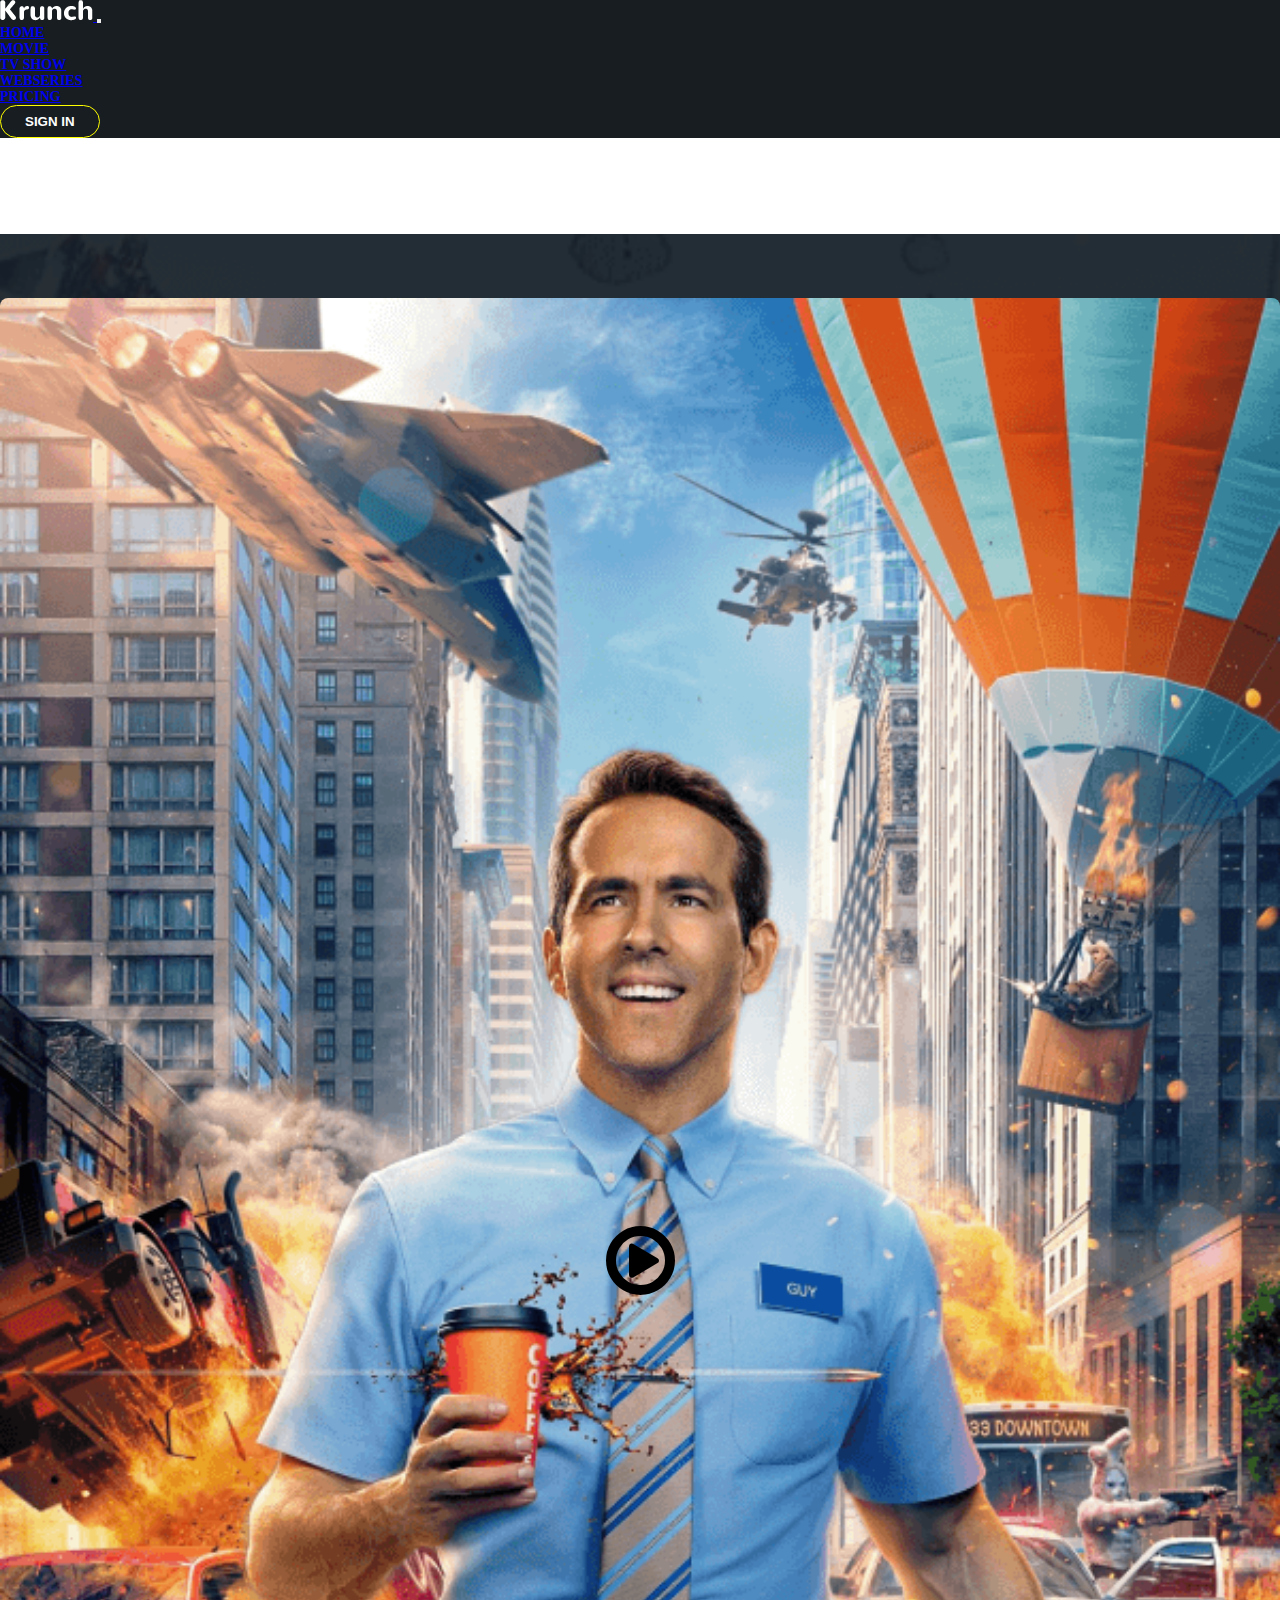
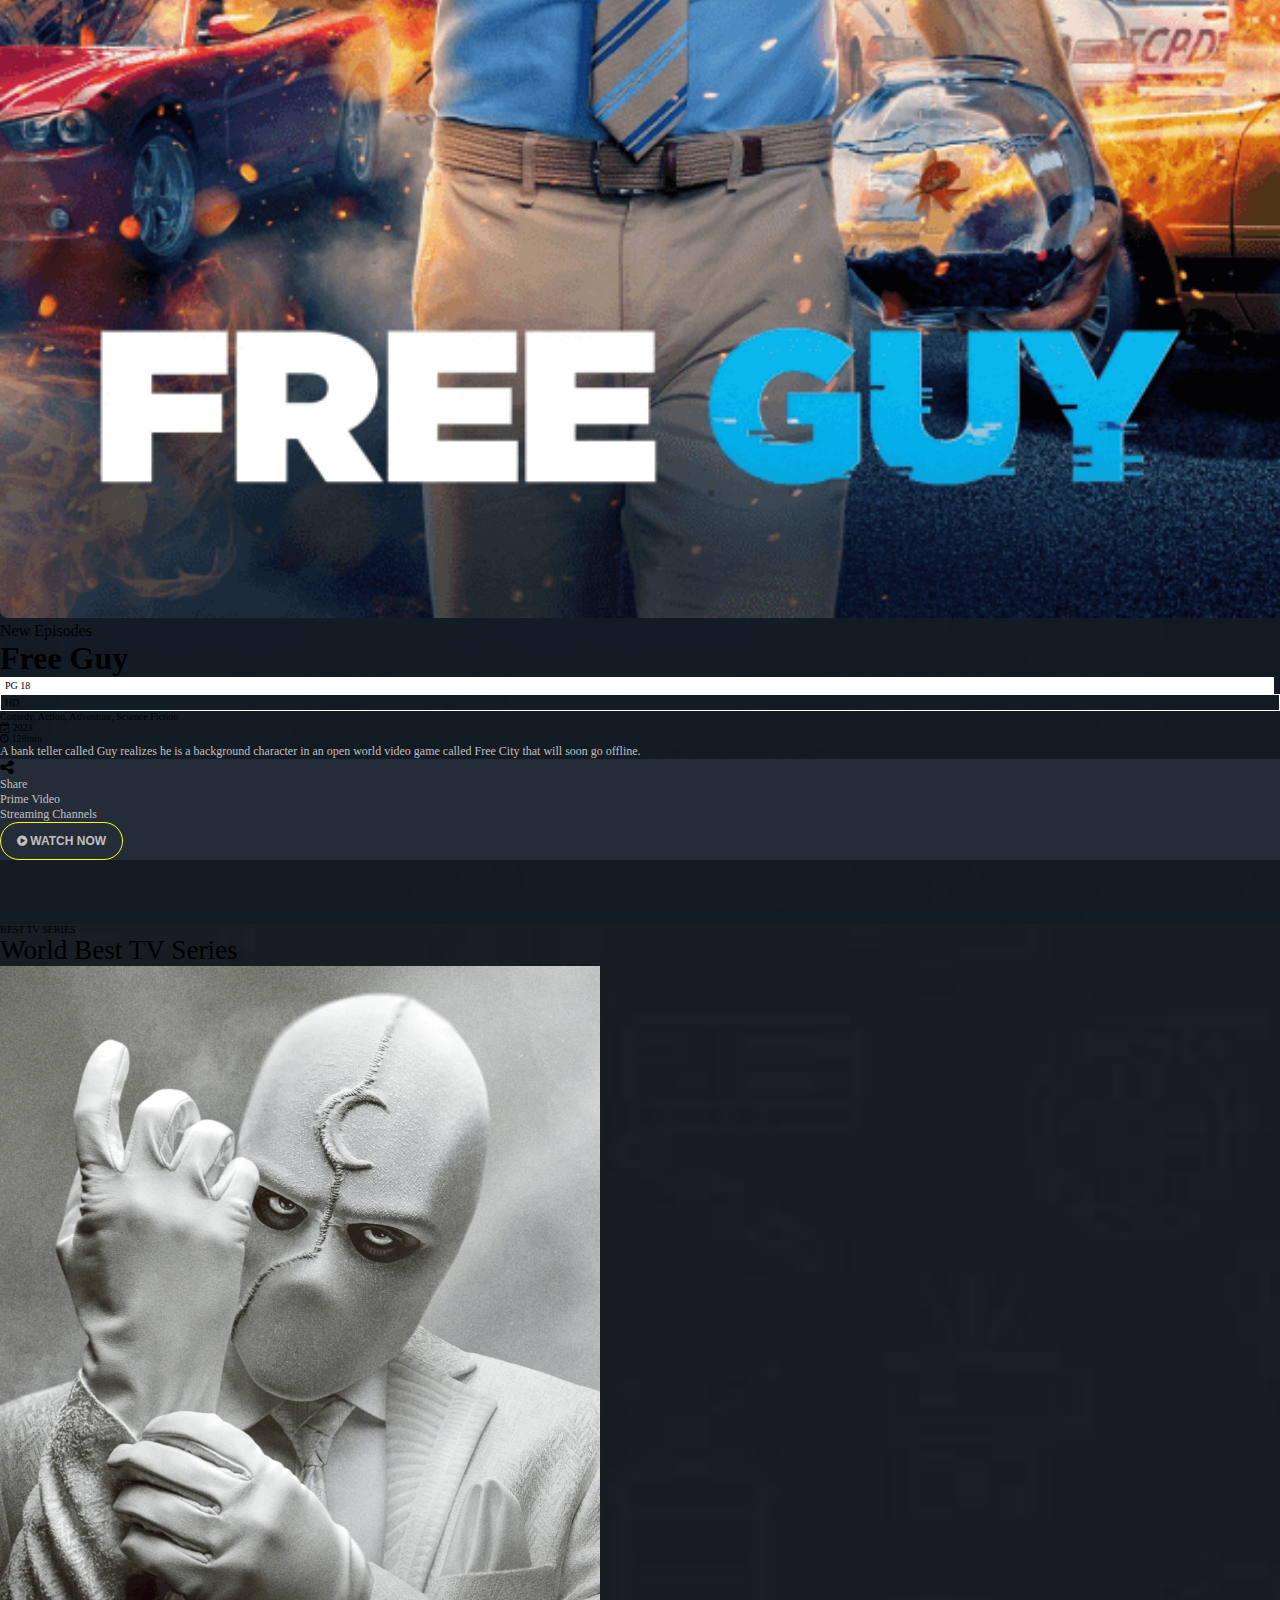
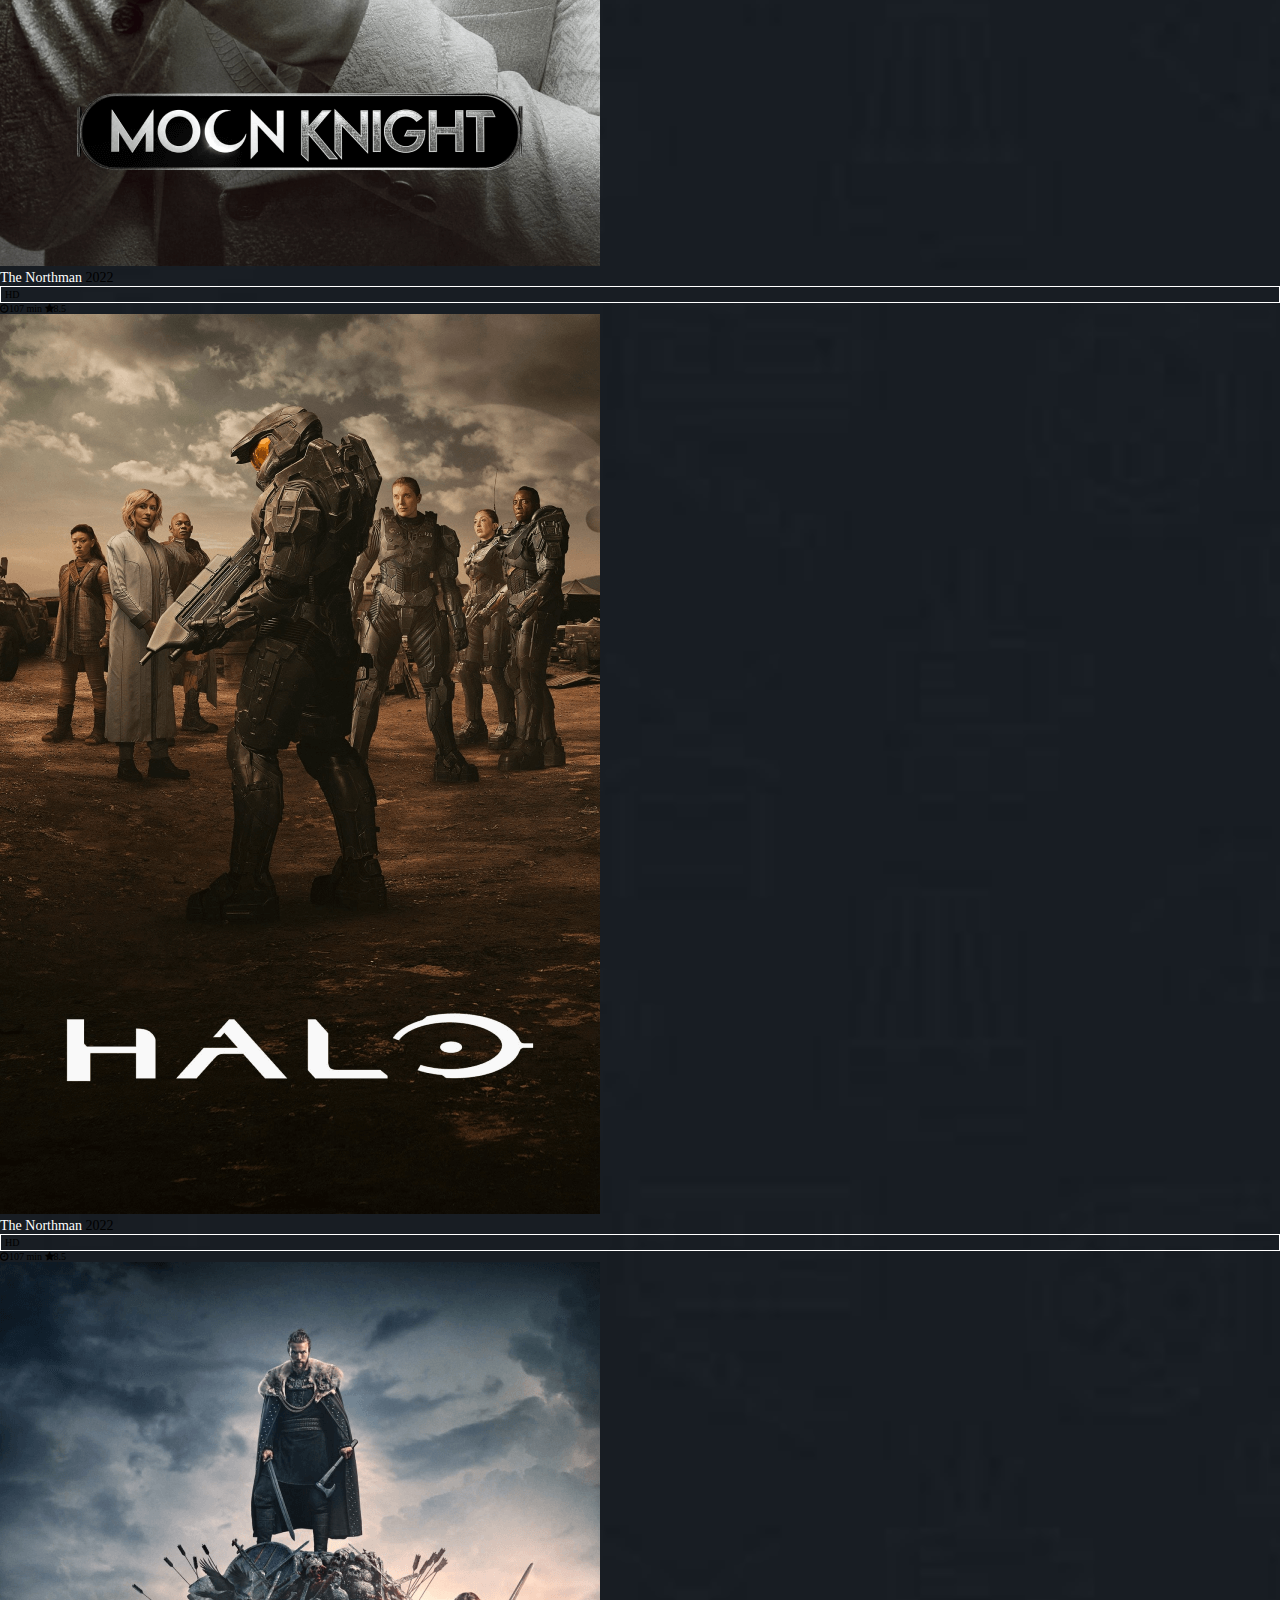
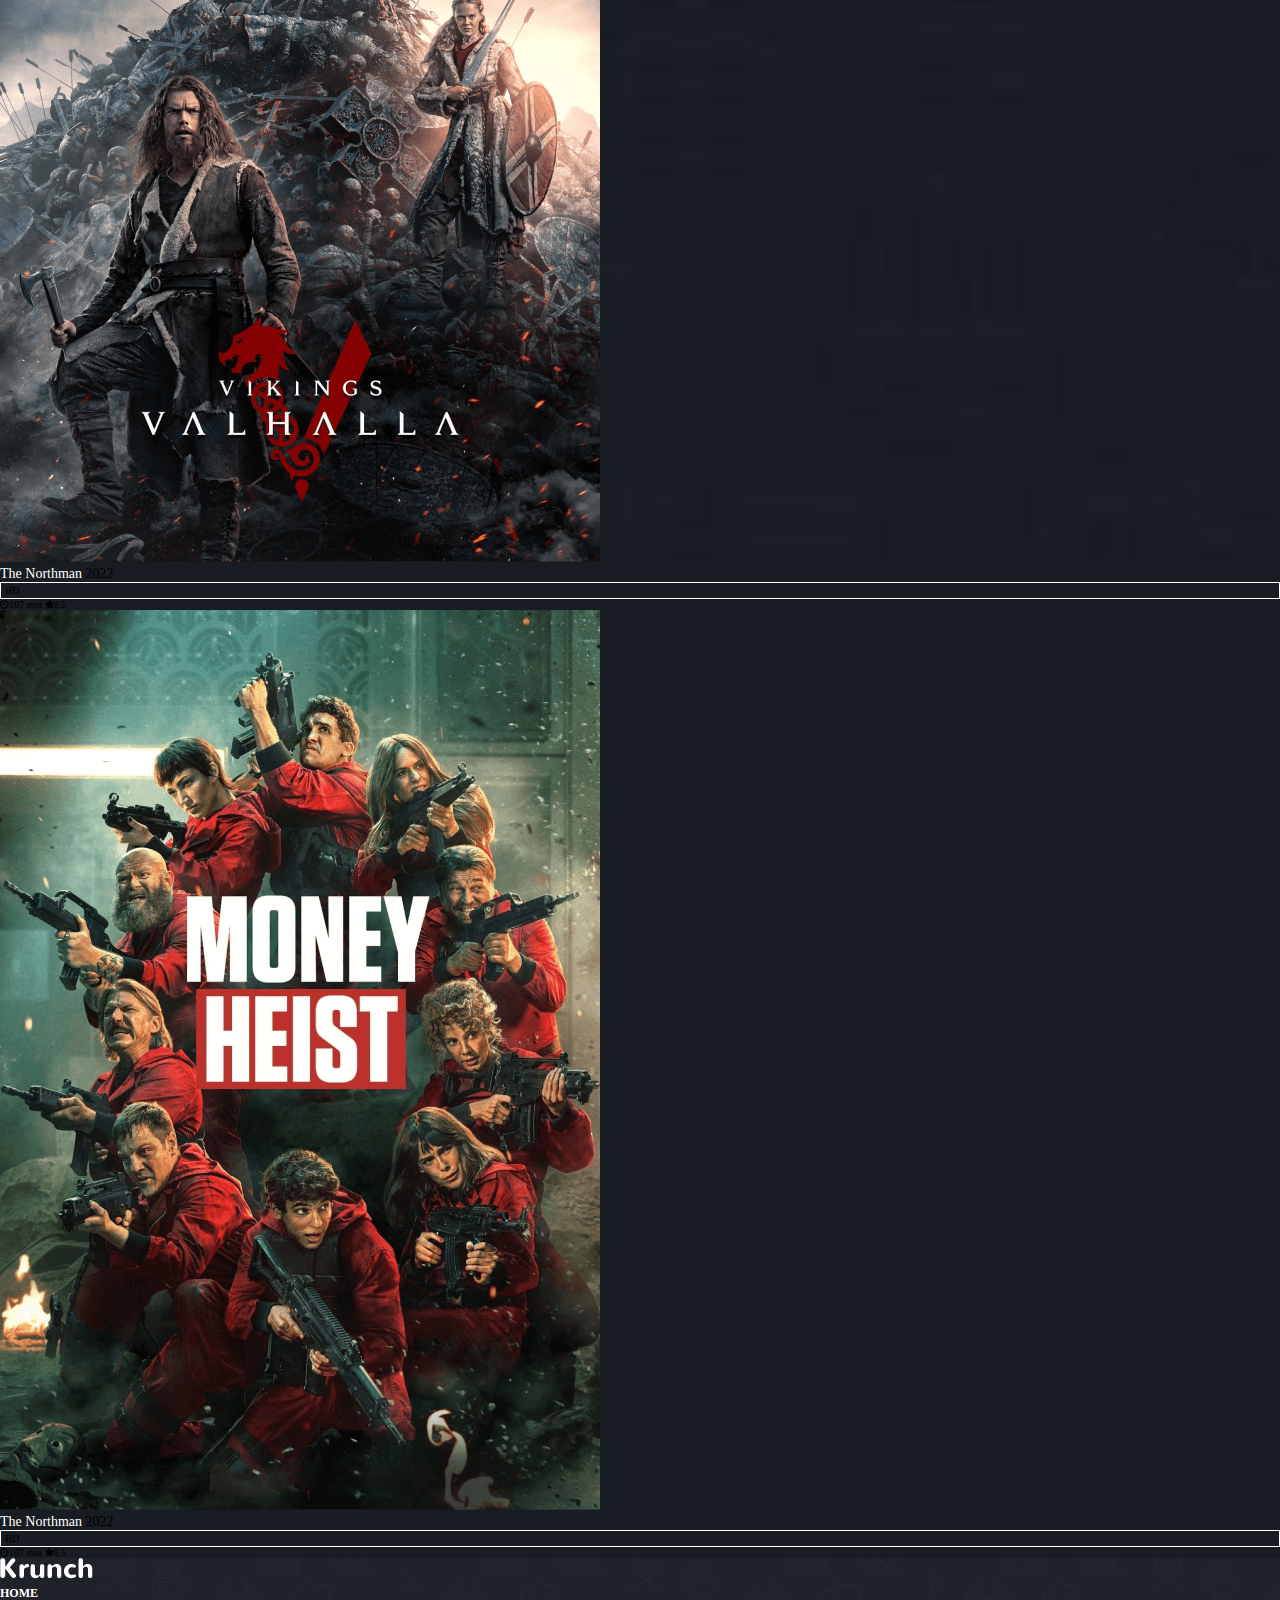
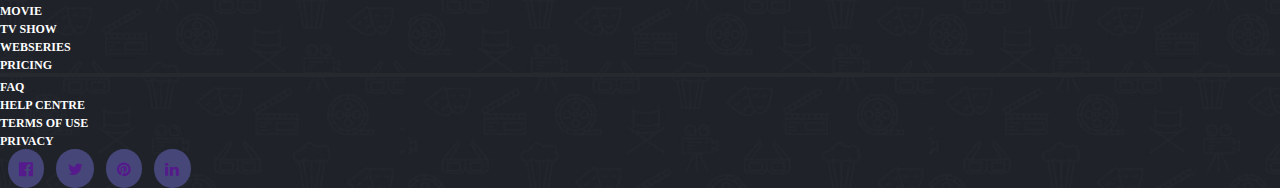
<file: movie-info.html>
<!DOCTYPE html>
<html lang="en">
<head>
    <meta charset="UTF-8">
    <meta name="viewport" content="width=device-width, initial-scale=1.0">
    <title>Document</title>
    <link
      href="https://cdn.jsdelivr.net/npm/bootstrap@5.3.0/dist/css/bootstrap.min.css"
      rel="stylesheet"
      integrity="sha384-9ndCyUaIbzAi2FUVXJi0CjmCapSmO7SnpJef0486qhLnuZ2cdeRhO02iuK6FUUVM"
      crossorigin="anonymous"
    />
    <link
      rel="stylesheet"
      href="https://cdnjs.cloudflare.com/ajax/libs/font-awesome/4.7.0/css/font-awesome.min.css"
    />
    <script
      defer
      src="https://cdn.jsdelivr.net/npm/bootstrap@5.3.0/dist/js/bootstrap.bundle.min.js"
      integrity="sha384-geWF76RCwLtnZ8qwWowPQNguL3RmwHVBC9FhGdlKrxdiJJigb/j/68SIy3Te4Bkz"
      crossorigin="anonymous"
    ></script>
    <link rel="stylesheet" href="index.css">
    <link rel="stylesheet" href="info.css">
    <script defer src="/script.js"></script>
</head>
<body>
    <nav class="navbar navbar-expand-lg navbar-dark p-1 fixed-top navbar-transparent" >
        <div class="container-fluid">
          <a class="navbar-brand p-3 " href="#">
            <img src="./images/logo.png" class="logo">
          </a>
          <button class="navbar-toggler" type="button" data-bs-toggle="collapse" data-bs-target="#navbarNav" aria-controls="navbarNav" aria-expanded="false" aria-label="Toggle navigation">
            <span class="navbar-toggler-icon"></span>
          </button>
          <div class="collapse navbar-collapse" id="navbarNav">
            <ul class="navbar-nav ms-auto mb-2 mb-lg-0 p-3">
              <li class="nav-item me-4 mt-md-2 mt-lg-0 ">
                <a class="nav-link active" aria-current="page" href="#">HOME</a>
              </li>
              <li class="nav-item me-4 mt-md-2 mt-lg-0">
                <a class="nav-link" href="#about">MOVIE</a>
              </li>
              <li class="nav-item  me-4 mt-md-2 mt-lg-0">
                <a class="nav-link" href="#portfolio">TV SHOW</a>
              </li>
              <li class="nav-item me-4 mt-md-2 mt-lg-0">
                <a class="nav-link " href="#services" >WEBSERIES</a>
              </li>
              <li class="nav-item me-4 mt-md-2 mt-lg-0">
                <a class="nav-link " href="#team" >PRICING</a>
              </li>
                <button class="nav-item me-4 mt-md-2 mt-lg-0 sign-btn">SIGN IN</button>
            </ul>
          </div>
        </div>
      </nav>

      <!--  header -->

      <div class="container-fluid mv-back d-flex justify-content-center align-items-center" style="backdrop-filter: blur(4px);">
        <div class="container ">
            <div class="row">
            <div class="mv-image col-lg-3 col-md-5 col-sm-6">
                <img src="./images/movie-4.png" alt="">
                <i class="fa fa-play-circle-o fa-5x text-white"></i>
            </div>
            <div class="col-lg-6 col-md-7">
                <p class="text-warning fw-bold pt-2 ps-2"> New  Episodes</p>
                <h1 class="text-white fw-bold pt-2 ps-2">Free <span class="text-warning">Guy</span></h1>
                <div class="d-flex small-font align-items-center p-2">
                    <p class="box-1 fw-bold">PG 18</p>
                    <p class="box-2 me-3 fw-bold text-white">HD</p>
                    <p class="me-4 text-white">Comedy,
                        Action,
                        Adventure,
                        Science Fiction</p>
                    <p class="me-4 text-white">
                       <i class="fa fa-calendar-check-o text-warning" ></i>
                       2023
                    </p>
                    <p class="text-white">
                      <i class="fa fa-clock-o text-warning"></i>
                      128min</p>
                </div>
                <p class=" font-fix p-2">A bank teller called Guy realizes he is a background character in an open world video game called Free City that will soon go offline.</p>
                <div class="p-3 d-flex justify-content-around mv-bg-share align-items-center">
                    <div class="mt-2">
                        <i class="fa fa-share-alt text-white ms-2"></i>
                        <p class="text-white font-fix">Share</p>
                    </div>
                    <div>
                        <p class="text-white font-fix m-0 fw-bold">Prime Video</p>
                        <p class="text-white font-fix m-0">Streaming Channels</p>
                    </div>
                    <div>
                        <button class=" font-fix watch-btn ">
                          <i class="fa fa-play-circle"></i>
                          WATCH NOW</button>
                    </div>
                </div>
            </div>
        </div>
    </div>
      </div>

      <!-- copied from the previous code -->

      <div class="container-fluid bg-contain5">
        <div class="container pt-5 d-flex align-items-center  movie-title flex-column">
          <div>
            <p class="text-warning head-text text-center m-0" >BEST TV SERIES</p>
            <p class="fw-bold text-white head-text2" >World Best TV Series</p>
          </div>
        </div>
      
  
        <div class="container scroll-container p-3">
          <div class="row" >
            <div class="col-md-6 col-lg-3 col-sm-6 col-12" >
              <div class="card bg-transparent">
                <img src="./images/series-1.png" class="card-img-top">
                  <div class="card-body p-2">
                    <div class="d-flex justify-content-between align-items-center text-white fw-bold" style="font-size: 14px;">
                      <a href="#" class="title-name ">The Northman</a>
                      <span class="text-warning">2022</span>
                    </div>
                    <div class="d-flex justify-content-between align-items-center text-white fw-bold pt-3" style="font-size: 10px;">
                      <p class="box-2 me-3 fw-bold text-warning">HD</p>
                      <p>
                        <i class="fa fa-clock-o text-warning"></i>107 min
                        <span>
                          <i class="fa fa-star text-warning ps-2"></i>8.5
                        </span>
                      </p>
                    </div>
                  </div>
                </div>
              </div>
    
              <div class="col-md-6 col-lg-3 col-sm-6 col-12" >
                <div class="card bg-transparent">
                  <img src="./images/series-2.png" class="card-img-top">
                    <div class="card-body p-2">
                      <div class="d-flex justify-content-between align-items-center text-white fw-bold" style="font-size: 14px;">
                        <a href="#" class="title-name ">The Northman</a>
                        <span class="text-warning">2022</span>
                      </div>
                      <div class="d-flex justify-content-between align-items-center text-white fw-bold pt-3" style="font-size: 10px;">
                        <p class="box-2 me-3 fw-bold text-warning">HD</p>
                        <p>
                          <i class="fa fa-clock-o text-warning"></i>107 min
                          <span>
                            <i class="fa fa-star text-warning ps-2"></i>8.5
                          </span>
                        </p>
                      </div>
                    </div>
                  </div>
                </div>
    
                <div class="col-md-6 col-lg-3 col-sm-6 col-12">
                  <div class="card bg-transparent">
                    <img src="./images/series-3.png" class="card-img-top">
                      <div class="card-body p-2">
                        <div class="d-flex justify-content-between align-items-center text-white fw-bold" style="font-size: 14px;">
                          <a href="#" class="title-name ">The Northman</a>
                          <span class="text-warning">2022</span>
                        </div>
                        <div class="d-flex justify-content-between align-items-center text-white fw-bold pt-3" style="font-size: 10px;">
                          <p class="box-2 me-3 fw-bold text-warning">HD</p>
                          <p>
                            <i class="fa fa-clock-o text-warning"></i>107 min
                            <span>
                              <i class="fa fa-star text-warning ps-2"></i>8.5
                            </span>
                          </p>
                        </div>
                      </div>
                    </div>
                  </div>
    
                  <div class="col-md-6 col-lg-3 col-sm-6 col-12">
                    <div class="card bg-transparent">
                      <img src="./images/series-4.png" class="card-img-top">
                        <div class="card-body p-2">
                          <div class="d-flex justify-content-between align-items-center text-white fw-bold" style="font-size: 14px;">
                            <a href="#" class="title-name ">The Northman</a>
                            <span class="text-warning">2022</span>
                          </div>
                          <div class="d-flex justify-content-between align-items-center text-white fw-bold pt-3" style="font-size: 10px;">
                            <p class="box-2 me-3 fw-bold text-warning">HD</p>
                            <p>
                              <i class="fa fa-clock-o text-warning"></i>107 min
                              <span>
                                <i class="fa fa-star text-warning ps-2"></i>8.5
                              </span>
                            </p>
                          </div>
                        </div>
                      </div>
                    </div>
                  </div>
              </div>
            </div>

            <div class="container-fluid bg-contain7">
                <div class="container  d-flex align-items-center justify-content-between p-5 con-nest7">
                  <div>
                      <img src="images/logo.png" alt="">
                  </div>
                  <div class="footer-lists">
                    <ul class="d-flex justify-content-center flex-wrap ">
                      <li class="pe-4"><a href="">HOME</a></li>
                      <li class="pe-4"><a href="">MOVIE</a></li>
                      <li class="pe-4"><a href="">TV SHOW</a></li>
                      <li class="pe-4"><a href="">WEBSERIES</a></li>
                      <li class="pe-4"><a href="">PRICING</a></li>
                    </ul>
                  </div>
                </div>
                <div class="container line-shadow"></div>
    
                <div class="container d-flex justify-content-between align-items-center p-4 con-nest7">
                  <div class="footer-lists2">
                    <ul class="d-flex flex-wrap justify-content-center">
                      <li class="pe-4"><a href="">FAQ</a></li>
                      <li class="pe-4"><a href="">HELP CENTRE</a></li>
                      <li class="pe-4"><a href="">TERMS OF USE</a></li>
                      <li class="pe-4"><a href="">PRIVACY</a></li>
                    </ul>
                  </div>
                  <div class="foo-icons">
                    <a href=""><i class="fa fa-facebook-official text-white"></i></a>
                    <a href=""><i class="fa fa-twitter text-white"></i></a>
                    <a href=""><i class="fa fa-pinterest text-white"></i></a>
                    <a href=""><i class="fa fa-linkedin text-white"></i></a>
                  </div>
                </div>
              </div>
  
</body>
</html>
</file>
<file: index.css>
*{
    padding: 0;
    margin: 0;
    font-style: Arial;
}
/* .logo{
     width: 200px; 
} */
.sign-btn{
    font-weight: bold;
    padding: .5rem 1.5rem;
    border-radius: 20px;
    color: white;
    background: transparent;
    border: 1px solid yellow;
    transition: all 0.3s;
}
.sign-btn:hover{
    background-color: yellow;
    color: black;
}

#navbarNav{
    font-size: 14px;
    color: white;
    font-weight: bold;
}
#navbarNav li a{
    transition: all 0.3s;
}
#navbarNav li a:hover{
    color: yellow;
}
.background-con{
  height: 100vh;
  background-image: url("./images/topbg.jpg");
}
.background-con,
.bg-contain2,
.bg-contain4,
.bg-contain5,
.bg-contain6,
.bg-contain7,
.mv-back{
    background-position: center;
    background-repeat: no-repeat;
    background-size: cover;
}
.backimg{
    color: white;
}
.small-font{
    font-size: 10px;
    font-weight: lighter;
}
.box-1{
    border: 1px solid white;
    padding: 2px 4px;
    background-color: white;
    color: black;
    margin-right: 6px;
}
.box-2{
    border: 1px solid white;
    padding: 2px 4px;
}
.watch-btn{
    font-weight: bold;
    padding: .7rem 1rem;
    border: 1px solid yellow;
    background-color: transparent;
    color: white ;
    border-radius: 2rem;
    font-size: 12px;
    transition: all 0.3s;
}
.watch-btn:hover{
    background-color: yellow;
    color: black;
}
.bg-contain2{

    background-image: url("./images/upcoming-bg.png");
}
.btn-body{
    font-size: 10px;
    padding: .5rem 1rem;
    border-radius: 20px;
    background-color:rgb(39, 42, 48);
    color: white;
    border: none;
}
.title-name{
    text-decoration: none;
    color: white;
    transition: all 0.3s;
}
.title-name:hover{
    color: yellow;
}

.scroll-container::-webkit-scrollbar {
    width: 4px;
    height: 6px;
  }
 .scroll-container::-webkit-scrollbar-thumb {
    background-color: white;
    border-radius: 10px;
  }
  .scroll-container::-webkit-scrollbar-thumb:horizontal {
    background-color: yellow;
    border-radius: 5px;
  }
  .head-text{
    font-size: 10px;
  }
  .head-text2{
    font-size: 1.7rem;
  }
@media screen and (max-width:1000px) {
    .scroll-container{
        overflow-y: scroll;
    }
    .movie-title{
       flex-direction: column;
       text-align: center;
       padding-bottom: 1rem;
    }
    .head-text2{
      font-size: 1rem;
    }
}

/* ------------------ div 3 --------------------- */
.bgcon3 {
    background-color: rgb(39, 42, 48);
    /* height: 100vh; */
  }
  .bg-contain4{
    background-image: url(./images/top-rated-bg.jpg);
  }
  .bg-contain5{
    background-image: url(./images/tv-series-bg.jpg);
  }
  .bg-contain7{
    background-image: url(./images/footer-bg.jpg);
  }
  .icon-desk {
    border: 1px dashed yellow;
    padding: 1.5rem;
    border-radius: 50%;
    color: white;
    transition: all 0.3s ease;

  }
  .icon-desk:hover{
    background-color: yellow;
    color: red;
  }
  .icon-contain{
    color: white;
  }
  .contain-100{
    height: 100%;
    display: flex;
    align-items: center;
    justify-content: center;
  }
  .service-title{
    color: #ffff00;
    font-size: 12px;
  }
  .service-title::after{
    content: '';
    width: 2rem;
    height: 2px;
    background-color: yellow;
    display: block;
    margin-right: 1rem;
    margin-top: 4px;
  }
  .service-big{
    font-size: 2rem;
    font-weight: bold;
  }
  .service-con{
    font-size: 13px;
  }
  .banner{
    width: 90%;
  }
  @media screen and (max-width:990px) {
    .service-big{
        font-size: 1.2rem;
    }
    .service-con{
        font-size: 10px;
    }
  }
  @media screen and (max-width:490px) {
    .banner{
        width:80%;
    }
    .fa-2x{
        padding: 1rem;
        font-size: 1em;
    }
  }
  @media screen and (max-width:300px) {
    .service-big{
        font-size: .8rem;
    }
  }

  /*-------- div 4 - -----------    */

  .bg-contain3{
    background-color: lightslategray;
  }
  .btn-body2{
    border-radius: 4px;
    background-color: rgb(39, 42, 48);
    /* border: 1px solid black; */
    color: white;
    padding: .5rem 1rem;
    font-weight: bold;
    font-size: 12px;
    border: none;
    box-shadow: inset 0px 2px 2px black;
  }

  /* ---- */

  .bg-contain6{
    /* height: 15vh; */
    background-image: url(./images/cta-bg.jpg);
  }
  .input-box{
    font-size: 12px;
    width: 20rem;
    padding:  .8rem 1rem;
    border-radius: 6px;
    border: none;
    outline: none;
  }
  .email-con{
    position: relative;
  }
  .input-btn{
    color: yellow;
    font-weight: bold;
    font-size: 14px;
    position: absolute;
    right: 2px;
    top: 2px;
    background-color: rgb(39, 42, 48);
    padding: .6rem .8rem;
    border: none;
    border-radius: 4px;
  }
  .trial-h1{
    font-size: 1.5rem;
    font-weight: bold;
  }
  .trial-h2{
    font-size: 12px;
  }

  @media screen and (max-width:776px){
    .email-total{
      flex-direction: column;
    }
    .email-con{
      margin-top: .5rem;
    }
  }


  /* footer */

  .footer-lists ul li a,
  .footer-lists2 ul li a{
    text-decoration: none;
    font-size: 12px;
    font-weight: bold;
    color: white;
    transition: all 0.3s ease;
  }

  .footer-lists ul li a:hover,
  .footer-lists2 ul li a:hover{
    color: yellow;
  }
 .line-shadow{
  background-color: rgb(39, 42, 48);
  width: 100%;
  height: 4px;
  box-shadow: inset 2px 2px 2px rgb(39, 42, 48);
 }
 .foo-icons i{
  background-color:rgb(70, 70, 121);
  border-radius: 50%;
  padding: .7rem;
  margin-left: .5rem;
 }
 @media screen and (max-width:776px){
  .con-nest7{
    flex-direction: column;
  }
  .footer-lists{
    margin-top: 3rem;
  }
}
@media screen and (max-widht:500px) {
  .footer-lists ul{
    justify-content: center;
    padding-top: 1rem;
  }
  .footer-lists li{
    padding-right: .5rem;
  }
}

/* navbar---- */

.navbar{
  z-index: 100;
  transition: all 0.3s ease-out;
}
.navbar-transparent{
  background-color: hsl(207, 19%, 11%);
  transition: all 0.3s ease-in;
}
@media (min-scroll-top: 50px) {
  .navbar{
    background-color: gray;
  }
}

.card img:hover{
  cursor: pointer;
  opacity: 0.7;
}
</file>
<file: info.css>
.mv-back{
    background-image: url(./images/movie-detail-bg.png);
}
.mv-image{
    position: relative;
}
.mv-image img{
    width: 100%;
    border-radius: 8px;
    transition: all 0.3s ease-in-out;
}
.mv-image img:hover{
    opacity: 0.7;
    cursor: pointer;
}
.font-fix{
    font-size:12px;
    color: rgb(192, 192, 192);
}
.mv-bg-share{
    background-color: hsl(216, 22%, 18%);
}
.mv-image i{
    position: absolute;
    left: 50%;
    top: 50%;
    transform: translate(-50%,-50%);
}
.mv-back .container{
    margin-top: 6rem;
    padding: 4rem 0px;
}
</file>
